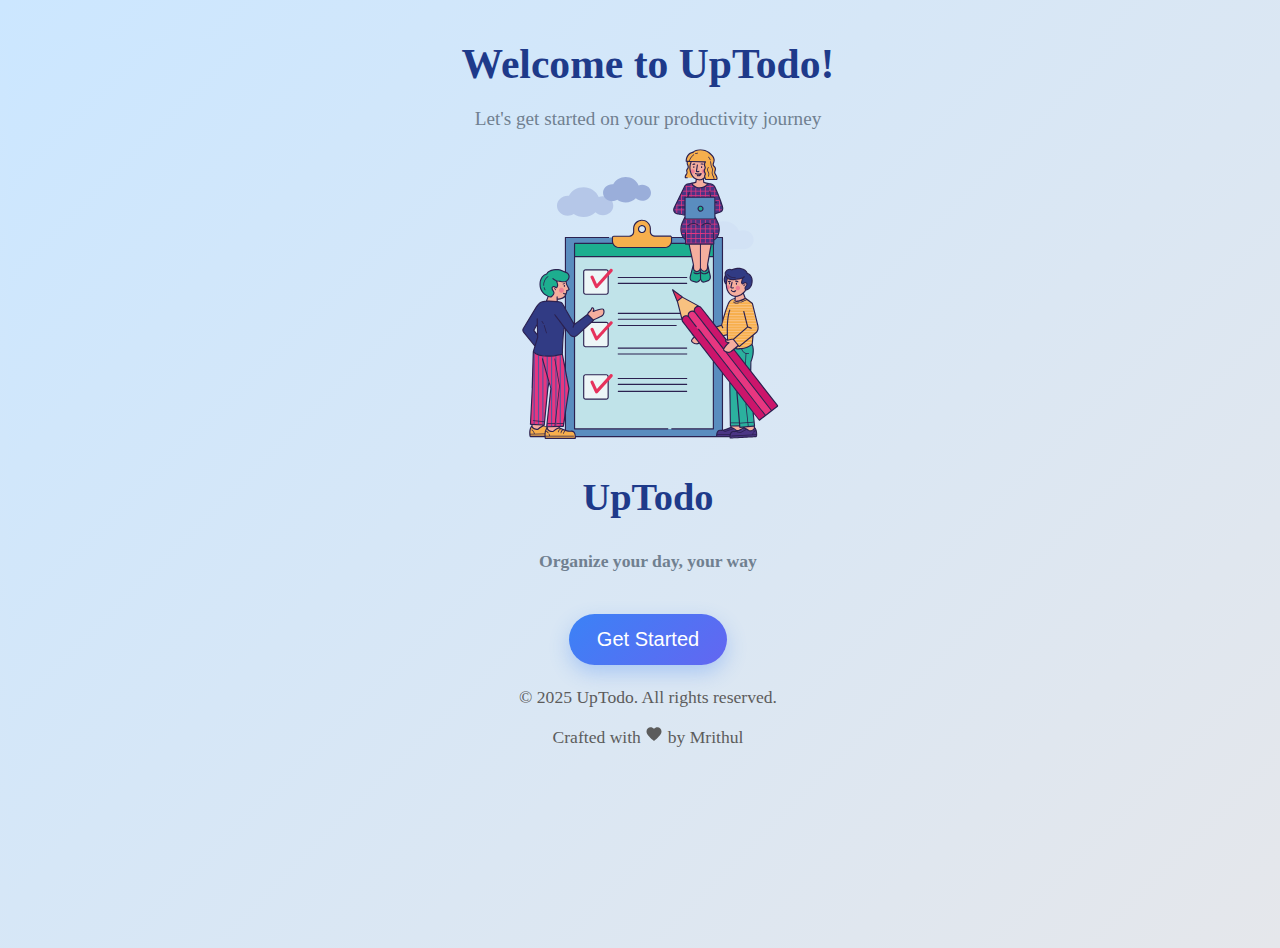
<file: index.html>
<!DOCTYPE html>
<html lang="en">
    <head>
    <meta charset="UTF-8">
    <meta name="viewport" content="width=device-width, initial-scale=1.0">
    </meta>
    <title>Index Page</title>
    <link rel="stylesheet" href="css/index.css">
    </head>
    <body>
        <div class="container">
            <div class="firstline">
                <h1>Welcome to UpTodo!</h1>
                <p>Let's get started on your productivity journey</p>
            </div>
            <div class="logo">
                <div class="image">
                    <svg width="261" height="290" viewBox="0 0 261 290" fill="none" xmlns="http://www.w3.org/2000/svg">
                        <g clip-path="url(#clip0_105_2788)">
                        <path d="M235.676 90.747C235.676 95.9817 231.064 100.236 225.371 100.236C222.414 100.236 192.365 100.709 190.186 100.709C184.213 100.709 179.37 96.2435 179.37 90.747C179.37 85.2505 184.212 80.7847 190.186 80.7847C190.564 80.7847 190.94 80.8081 191.317 80.8334C193.934 75.8333 199.48 72.3748 205.892 72.3748C212.851 72.3748 218.789 76.4272 221.064 82.1222C222.425 81.5437 223.891 81.2465 225.371 81.2486C231.064 81.245 235.676 85.4996 235.676 90.747Z" fill="#D2E2F5"/>
                        <path d="M94.5037 88.5827L204.513 88.4798V287.316H47.4772V88.4798H90.5639L94.5037 88.5827Z" fill="#5A8DBF"/>
                        <path d="M149.808 279.924H56.5477V95.8717H195.365V279.924H153.804H149.808Z" fill="#C0E3E9"/>
                        <path d="M195.441 94.4402H56.5477V107.549H195.441V94.4402Z" fill="#1DAE8F"/>
                        <path d="M152.164 87.2072H136.87C135.67 87.2072 134.519 86.7317 133.671 85.8854C132.822 85.0391 132.346 83.8913 132.346 82.6945V79.4796C132.346 78.3988 132.133 77.3286 131.718 76.3301C131.304 75.3315 130.696 74.4242 129.93 73.66C129.163 72.8958 128.254 72.2896 127.253 71.8761C126.252 71.4626 125.179 71.2499 124.095 71.2502H123.925C121.737 71.2507 119.639 72.1178 118.091 73.6611C116.544 75.2043 115.675 77.2972 115.674 79.4796V82.6872C115.674 83.8841 115.198 85.0319 114.349 85.8782C113.501 86.7245 112.35 87.2 111.15 87.2H95.8411C95.4761 87.2009 95.1264 87.3459 94.8683 87.6033C94.6102 87.8608 94.4648 88.2096 94.4639 88.5736V91.9437C94.4639 93.6763 95.1539 95.3379 96.3822 96.563C97.6104 97.7881 99.2763 98.4764 101.013 98.4764H146.992C147.853 98.4776 148.706 98.3094 149.501 97.9817C150.297 97.6539 151.02 97.1729 151.629 96.5662C152.238 95.9595 152.721 95.2389 153.051 94.4457C153.381 93.6526 153.551 92.8024 153.551 91.9437V88.5809C153.55 88.3998 153.514 88.2207 153.444 88.0537C153.374 87.8866 153.272 87.735 153.143 87.6074C153.014 87.4798 152.862 87.3788 152.694 87.3101C152.526 87.2415 152.346 87.2065 152.164 87.2072ZM127.429 80.6367C127.354 81.1003 127.185 81.5438 126.932 81.9402C126.68 82.3366 126.349 82.6777 125.961 82.9426C125.572 83.2075 125.133 83.3907 124.671 83.4811C124.209 83.5714 123.734 83.5671 123.273 83.4682C122.813 83.3693 122.378 83.1781 121.994 82.9061C121.61 82.634 121.286 82.287 121.041 81.8859C120.796 81.4849 120.635 81.0384 120.569 80.5735C120.503 80.1086 120.532 79.6351 120.655 79.1818C120.808 78.6115 121.106 78.0905 121.521 77.6689C121.935 77.2474 122.451 76.9397 123.02 76.7756C123.582 76.6127 124.175 76.5938 124.746 76.7204C125.317 76.847 125.847 77.1152 126.286 77.5C126.726 77.8849 127.061 78.3741 127.26 78.9223C127.46 79.4706 127.518 80.0602 127.429 80.6367Z" fill="#F7AF4D"/>
                        <path d="M124.008 84.1223C123.39 84.1248 122.78 83.9852 122.225 83.7144C121.669 83.4437 121.184 83.0489 120.807 82.5609C120.425 82.0676 120.162 81.4931 120.038 80.882C119.915 80.2709 119.935 79.6397 120.095 79.0373C120.274 78.3683 120.623 77.7568 121.109 77.2624C121.595 76.768 122.201 76.4075 122.868 76.216C123.523 76.026 124.216 76.0042 124.882 76.1527C125.548 76.3012 126.166 76.6151 126.677 77.0652C127.189 77.5154 127.579 78.0873 127.81 78.7277C128.041 79.3682 128.106 80.0565 127.999 80.7287C127.865 81.5708 127.467 82.349 126.862 82.951C126.257 83.5531 125.475 83.948 124.631 84.079C124.425 84.1084 124.216 84.1229 124.008 84.1223ZM124.008 77.2142C123.729 77.2155 123.45 77.2543 123.181 77.3297C122.711 77.4648 122.283 77.7184 121.94 78.0662C121.597 78.414 121.349 78.8442 121.221 79.3153C121.105 79.7468 121.09 80.1992 121.178 80.6373C121.265 81.0755 121.452 81.4878 121.724 81.8424C122.024 82.2281 122.417 82.5314 122.867 82.7236C123.317 82.9159 123.808 82.9908 124.295 82.9414C124.781 82.892 125.247 82.7199 125.649 82.4412C126.051 82.1625 126.375 81.7865 126.59 81.3485C126.806 80.9105 126.906 80.425 126.882 79.9376C126.858 79.4503 126.709 78.9771 126.451 78.5626C126.193 78.1482 125.833 77.8062 125.406 77.5687C124.978 77.3312 124.497 77.2061 124.008 77.2052V77.2142Z" fill="#2B2150"/>
                        <path d="M88.2347 120.876H67.6197C66.5593 120.876 65.6996 121.733 65.6996 122.791V143.353C65.6996 144.41 66.5593 145.268 67.6197 145.268H88.2347C89.2951 145.268 90.1548 144.41 90.1548 143.353V122.791C90.1548 121.733 89.2951 120.876 88.2347 120.876Z" fill="#EDF6F7"/>
                        <path d="M88.2365 145.846H67.6179C66.9554 145.845 66.3202 145.582 65.8517 145.114C65.3832 144.647 65.1196 144.014 65.1187 143.353V122.789C65.1196 122.128 65.3832 121.495 65.8517 121.028C66.3202 120.56 66.9554 120.297 67.6179 120.296H88.2365C88.8989 120.297 89.5338 120.56 90.002 121.028C90.4703 121.495 90.7335 122.128 90.734 122.789V143.353C90.7335 144.013 90.4703 144.647 90.002 145.114C89.5338 145.582 88.8989 145.845 88.2365 145.846ZM67.6179 121.453C67.2629 121.454 66.9225 121.595 66.6715 121.845C66.4204 122.096 66.2792 122.435 66.2787 122.789V143.353C66.2792 143.707 66.4204 144.046 66.6715 144.297C66.9225 144.547 67.2629 144.688 67.6179 144.689H88.2365C88.5915 144.688 88.9319 144.547 89.1829 144.297C89.434 144.046 89.5752 143.707 89.5757 143.353V122.789C89.5752 122.435 89.434 122.096 89.1829 121.845C88.9319 121.595 88.5915 121.454 88.2365 121.453H67.6179Z" fill="#2B2150"/>
                        <path d="M78.5037 139.201C78.2095 139.202 77.9213 139.119 77.6726 138.962C77.4239 138.806 77.225 138.582 77.0993 138.316C77.0993 138.316 72.6039 128.605 72.5876 128.569C71.7732 126.809 74.5584 125.466 75.3963 127.277L78.9253 134.901L92.1112 120.363C93.4432 118.892 95.7488 120.948 94.4042 122.432L79.6492 138.701C79.5053 138.861 79.3285 138.989 79.1309 139.075C78.9332 139.161 78.7194 139.204 78.5037 139.201Z" fill="#E6325C"/>
                        <path d="M88.2347 173.332H67.6197C66.5593 173.332 65.6996 174.189 65.6996 175.247V195.809C65.6996 196.866 66.5593 197.724 67.6197 197.724H88.2347C89.2951 197.724 90.1548 196.866 90.1548 195.809V175.247C90.1548 174.189 89.2951 173.332 88.2347 173.332Z" fill="#EDF6F7"/>
                        <path d="M88.2347 225.789H67.6197C66.5593 225.789 65.6996 226.647 65.6996 227.705V248.266C65.6996 249.324 66.5593 250.182 67.6197 250.182H88.2347C89.2951 250.182 90.1548 249.324 90.1548 248.266V227.705C90.1548 226.647 89.2951 225.789 88.2347 225.789Z" fill="#EDF6F7"/>
                        <path d="M88.2365 250.761H67.6179C66.9554 250.76 66.3202 250.497 65.8517 250.03C65.3832 249.563 65.1196 248.929 65.1187 248.268V227.705C65.1201 227.044 65.3839 226.411 65.8524 225.944C66.3208 225.477 66.9557 225.215 67.6179 225.214H88.2365C88.8989 225.215 89.5338 225.478 90.002 225.945C90.4703 226.412 90.7335 227.046 90.734 227.706V248.27C90.733 248.93 90.4696 249.563 90.0014 250.03C89.5332 250.497 88.8986 250.76 88.2365 250.761ZM67.6179 226.369C67.2629 226.369 66.9225 226.51 66.6715 226.761C66.4204 227.011 66.2792 227.35 66.2787 227.705V248.268C66.2792 248.622 66.4204 248.962 66.6715 249.212C66.9225 249.463 67.2629 249.603 67.6179 249.604H88.2365C88.5915 249.603 88.9319 249.463 89.1829 249.212C89.434 248.962 89.5752 248.622 89.5757 248.268V227.705C89.5752 227.35 89.434 227.011 89.1829 226.761C88.9319 226.51 88.5915 226.369 88.2365 226.369H67.6179Z" fill="#2B2150"/>
                        <path d="M78.5036 244.4C78.2092 244.401 77.9205 244.318 77.6717 244.161C77.4228 244.004 77.2242 243.78 77.0993 243.514L72.5875 233.766C71.7532 231.961 74.5566 230.663 75.3963 232.474L78.9253 240.098L92.1112 225.56C93.4377 224.096 95.7488 226.147 94.4041 227.629L79.6492 243.9C79.5049 244.06 79.328 244.187 79.1305 244.273C78.9329 244.359 78.7192 244.403 78.5036 244.4Z" fill="#E6325C"/>
                        <path d="M204.722 59.7193V59.7283C204.717 60.1793 204.631 60.6259 204.466 61.046C204.142 61.9034 203.469 62.5424 202.403 62.9432L201.111 63.3836L197.166 64.7176L196.864 64.8259L196.502 64.9486L196.409 66.306L196.873 67.3097L197.175 67.9577L200.121 74.3206C202.673 80.5211 200.664 88.2108 196.549 90.6712C196.543 90.6785 196.534 90.6836 196.525 90.6856C196.507 90.6994 196.486 90.7098 196.464 90.7163C196.464 90.7253 196.464 90.7253 196.447 90.7253C196.284 90.828 196.114 90.9179 195.937 90.9943L195.798 95.1135H167.598L167.459 90.6008C163.446 88.0484 161.486 80.458 164.02 74.3279L167.772 66.2447L159.93 64.9558C159.235 64.9555 158.551 64.7827 157.94 64.4529C157.329 64.1232 156.81 63.6468 156.429 63.0669C156.049 62.487 155.819 61.8217 155.761 61.1311C155.702 60.4404 155.817 59.7462 156.095 59.111L158.198 54.2968L158.6 53.3942L166.711 37.338V37.3037C166.711 37.3037 167.871 35.2747 170.199 34.9047L173.903 34.3198C173.903 35.4228 176.942 38.8921 181.929 38.7694C183.683 38.7545 185.401 38.2755 186.908 37.3813C187.16 37.2356 187.402 37.0734 187.632 36.8957C188.256 36.4388 188.808 35.8912 189.27 35.2711C189.47 34.9811 189.617 34.6577 189.704 34.3162L192.6 34.9011C194.741 35.2621 195.676 36.1646 196.666 37.5925C196.666 37.5925 196.952 38.1791 197.432 39.2514C197.479 39.3597 197.524 39.468 197.578 39.5835C197.633 39.699 197.68 39.8073 197.734 39.9228C199.395 43.6016 202.575 50.9971 204.399 57.499C204.614 58.2195 204.723 58.9675 204.722 59.7193Z" fill="#4B3584"/>
                        <path d="M182.337 119.578L181.919 129.372C181.748 131.795 179.676 133.621 177.991 133.136L174.079 131.995C172.555 131.547 171.751 129.41 172.316 127.302L175.431 115.547L175.494 115.84V118.849C175.494 120.746 176.63 122.296 178.192 122.535H178.254C179.924 122.793 181.81 121.489 182.337 119.578Z" fill="#1DAE8F"/>
                        <path d="M190.247 131.625L186.28 132.943C184.579 133.506 182.575 131.771 182.499 129.365L182.476 118.506L182.545 116.932L182.592 118.784C182.925 120.95 184.988 122.493 186.774 122.213H186.837C188.399 121.973 189.536 120.423 189.536 118.526V115.872L189.605 115.471L192.203 126.843C192.674 128.925 191.785 131.107 190.247 131.625Z" fill="#1DAE8F"/>
                        <path d="M193.217 95.1135L189.536 115.872V118.525C189.536 120.423 188.399 121.973 186.837 122.213H186.774C184.988 122.491 182.925 120.95 182.592 118.784L182.545 116.932L182.445 119.098C182.112 121.264 180.056 122.807 178.261 122.527H178.199C176.638 122.289 175.501 120.739 175.501 118.841V115.832L171.1 95.1098L193.217 95.1135Z" fill="#F5AE9E"/>
                        <path d="M238.551 287.603C238.551 287.603 236.819 287.718 235.149 287.783L216.46 288.792C213.915 288.901 212.223 289.024 212.223 289.024C212.152 288.545 212.114 288.063 212.107 287.579L203.044 287.596C200.499 287.572 198.798 287.596 198.798 287.596C198.798 287.596 197.971 280.556 202.904 281.294C206.129 281.78 212.802 278.372 212.802 278.372C212.841 278.372 212.88 278.377 212.918 278.386C213.374 278.449 215.138 278.85 217.953 281.148C219.058 282.05 225.192 281.419 225.724 279.081C225.793 279.082 225.863 279.087 225.932 279.096C226.496 279.173 228.237 279.567 231.012 281.588C232.165 282.428 236.03 281.271 236.441 278.919L236.41 278.704C236.727 278.834 237.029 279.105 237.33 279.583C239.293 282.744 238.551 287.603 238.551 287.603Z" fill="#4B3584"/>
                        <path d="M225.724 279.088C225.023 280.576 219.058 282.05 217.953 281.155C214.735 278.532 212.896 278.379 212.802 278.379L213.22 277.021L221.726 276.875L221.842 278.308L225.28 278.023L225.724 279.088Z" fill="#F5AE9E"/>
                        <path d="M234.747 207.331C233.688 210.74 233.118 212.244 232.722 213.177L232.767 222.278L215.864 200.567C216.289 200.251 216.738 199.904 217.18 199.549C219.514 199.749 223.342 199.711 228.252 198.415C229.845 197.998 234.043 195.283 234.043 195.283L234.065 195.137C234.847 196.881 235.303 199.233 235.527 200.635C235.86 202.711 235.288 205.58 234.747 207.331Z" fill="#2BB19E"/>
                        <path d="M236.564 277.076L221.833 278.308L221.717 276.873L212.408 277.036L211.897 244.921L211.751 233.113L235.078 263.077L236.564 277.076Z" fill="#2BB19E"/>
                        <path d="M181.3 194.004L181.054 194.15C178.856 195.847 174.9 194.305 173.583 192.175C173.096 191.312 174.75 189.399 176.478 187.803L181.3 194.004Z" fill="#F5AE9E"/>
                        <path d="M236.437 278.926C236.027 281.272 232.161 282.435 231.008 281.596C227.591 279.103 225.76 279.088 225.72 279.088L225.999 277.962L236.182 277.106L236.437 278.926Z" fill="#F5AE9E"/>
                        <path d="M240.037 179.628C240.122 181.101 238.629 183.043 238.629 183.043L235.668 185.682L234.052 195.292C234.052 195.292 229.845 198 228.261 198.424C223.351 199.72 219.523 199.758 217.189 199.558C218.657 198.37 220.027 197.067 220.126 196.265L215.526 190.341C214.737 190.103 213.501 190.256 212.78 190.503C211.927 190.781 211.05 190.978 210.16 191.09C209.844 191.13 209.525 191.141 209.208 191.121C209.278 188.151 209.555 185.682 209.555 185.682L205.241 186.632L198.282 177.855L203.648 176.25C203.648 176.25 209.259 153.73 212.409 151.578C213.793 150.658 215.47 150.284 217.115 150.53C217.084 150.999 217.046 151.4 217.006 151.685C216.988 151.817 217.021 151.95 217.099 152.058C217.177 152.166 217.293 152.24 217.424 152.264C218.02 152.38 218.383 152.349 220.115 152.187C221.538 152.057 226.192 150.275 227.329 149.248C227.492 149.364 227.678 149.503 227.886 149.658L228.018 149.264L232.317 152.194C234.15 153.181 234.528 154.209 234.59 155.472C234.879 161.156 239.943 177.9 240.037 179.628Z" fill="#F7AF4D"/>
                        <path d="M181.564 157.523C180.954 157.31 180.301 157.253 179.663 157.356C179.025 157.46 178.424 157.721 177.914 158.117L177.852 158.171C177.16 158.706 176.672 159.461 176.466 160.31C176.261 161.159 176.352 162.053 176.723 162.844L176.645 162.907C175.967 162.353 175.12 162.046 174.244 162.034C173.367 162.023 172.513 162.308 171.82 162.844L171.759 162.891C171.064 163.426 170.573 164.181 170.366 165.032C170.159 165.883 170.25 166.779 170.622 167.572L170.551 167.626C169.872 167.072 169.024 166.764 168.146 166.753C167.269 166.742 166.413 167.028 165.719 167.564L165.658 167.611C165.145 168.008 164.741 168.528 164.484 169.123C164.227 169.718 164.125 170.368 164.188 171.012L159.342 152.001L164.33 148.129L181.564 157.523Z" fill="#F8C180"/>
                        <path d="M159.143 152.144L154.577 140.757L164.507 147.99L159.143 152.144Z" fill="#E6325C"/>
                        <path d="M178.238 177.512L171.074 168.306C170.446 167.497 170.165 166.473 170.294 165.457C170.422 164.442 170.949 163.519 171.759 162.891L171.82 162.844C172.631 162.217 173.658 161.937 174.676 162.065C175.694 162.193 176.62 162.719 177.249 163.526L253.668 261.689L247.488 266.474L180.465 180.211L178.238 177.512Z" fill="#E73680"/>
                        <path d="M180.469 180.207L247.575 266.409L241.396 271.195L164.977 173.032C164.349 172.223 164.068 171.199 164.196 170.183C164.325 169.168 164.852 168.245 165.662 167.617L165.723 167.57C166.534 166.943 167.561 166.663 168.579 166.791C169.597 166.919 170.523 167.444 171.152 168.252L178.315 177.458L180.469 180.207Z" fill="#CC156B"/>
                        <path d="M259.771 256.965L253.59 261.75L177.172 163.588C176.543 162.779 176.262 161.754 176.391 160.739C176.519 159.724 177.046 158.801 177.856 158.173L177.917 158.126C178.728 157.499 179.755 157.219 180.773 157.347C181.791 157.475 182.717 158 183.346 158.808L259.771 256.965Z" fill="#CC156B"/>
                        <path d="M57.2861 289.354H27.331C27.1939 288.638 27.1032 287.915 27.0595 287.188L12.1978 287.388C12.1978 287.388 10.9852 281.937 12.9724 278.211C13.2728 277.641 13.5985 277.308 13.946 277.139L13.9297 277.386C14.5722 280.023 19.0423 281.041 20.2783 280C23.4726 277.332 25.4597 276.854 25.9628 276.776C26.0032 276.767 26.0444 276.762 26.0859 276.762C26.0859 276.762 27.4468 277.431 29.3036 278.157L29.195 279.375C29.8049 282.029 34.2623 283.092 35.5111 282.083C38.7361 279.467 40.7304 278.996 41.2335 278.928C41.2744 278.918 41.3163 278.912 41.3584 278.911C41.3584 278.911 48.9431 282.769 52.6078 282.213C58.2145 281.352 57.2861 289.354 57.2861 289.354Z" fill="#F7AF4D"/>
                        <path d="M26.0859 276.76C26.0008 276.76 23.9287 276.94 20.2784 279.998C19.0423 281.04 14.5722 280.022 13.9297 277.384L14.0781 275.363L25.8687 276.095L26.0859 276.76Z" fill="#F5AE9E"/>
                        <path d="M50.97 239.654L45.2856 277.446L28.6774 277.769L32.8924 239.254L31.0916 232.226L29.8067 239.647L26.2198 276.11L12.4656 275.254L14.2971 239.245L15.3178 202.601C15.3178 202.601 20.8086 210.746 44.3535 205.193L50.97 239.654Z" fill="#E73680"/>
                        <path d="M82.8959 167.465C82.8579 167.479 78.3715 169.77 75.1646 170.873L69.5544 165.514C69.8856 164.649 70.5443 163.461 71.0149 163.03C71.4401 162.636 73.3965 160.732 73.6209 159.535C73.7458 158.887 74.039 158.703 75.0217 158.95C75.3456 159.026 75.856 160.145 75.8017 160.575C75.7166 161.162 75.199 162.541 75.199 162.541C76.6903 161.756 84.4541 159.041 85.406 160.358C86.6928 162.344 85.8512 166.322 82.8959 167.465Z" fill="#F5AE9E"/>
                        <path d="M51.0931 140.293C51.1781 140.548 49.933 141.396 48.9358 141.557C48.5486 146.577 46.1904 150.595 40.1983 150.557C39.8574 150.557 39.5166 150.539 39.1776 150.503C39.2012 151.205 39.2229 151.929 39.2627 152.593C35.7445 152.277 31.6617 151.921 28.3354 152.169C28.6684 151.643 29.7361 148.544 30.2302 147.279C30.7641 147.517 33.0842 147.974 33.6796 147.459C34.599 146.663 35.7663 145.461 35.9056 144.03C35.9552 143.415 35.7853 142.803 35.426 142.302C34.1592 140.428 33.3701 138.454 35.0478 137.789C35.8676 137.542 37.2358 137.728 37.9434 138.622C38.5768 139.432 39.907 137.071 39.583 135.529C39.0872 133.223 39.0872 133.223 37.7733 131.349L41.8181 132.383C43.7581 132.614 46.0402 133.13 47.9495 132.313C48.1884 133.185 48.3893 134.132 48.5685 135.15C48.6608 135.706 48.8381 135.892 48.8381 135.892L51.0931 140.293Z" fill="#F5AE9E"/>
                        <path d="M40.9693 141.311C40.9697 141.798 41.1146 142.273 41.3859 142.678C41.6572 143.082 42.0425 143.397 42.4933 143.583C42.944 143.769 43.44 143.817 43.9183 143.722C44.3967 143.627 44.8361 143.393 45.1809 143.048C45.5256 142.704 45.7604 142.266 45.8554 141.789C45.9505 141.311 45.9015 140.817 45.7148 140.367C45.528 139.918 45.2118 139.534 44.8062 139.264C44.4006 138.993 43.9238 138.849 43.436 138.849C43.1119 138.849 42.791 138.913 42.4916 139.036C42.1922 139.16 41.9202 139.342 41.6911 139.57C41.4621 139.799 41.2804 140.07 41.1565 140.369C41.0327 140.668 40.9691 140.988 40.9693 141.311Z" fill="#EE7E94"/>
                        <path d="M41.8127 132.385C44.0459 132.652 46.7334 133.3 48.7784 131.86C49.1838 131.573 49.6833 131 50.2262 130.3C52.1301 127.773 50.7528 124.125 47.6744 123.383C47.6744 123.383 43.0831 120.973 41.9122 120.813C35.3753 119.91 29.3308 122.286 28.7535 124.901C25.9936 125.596 22.1316 128.602 22.0447 134.943C21.9162 144.243 28.1418 146.459 30.2356 147.281C30.9595 147.566 33.0896 147.976 33.6742 147.461C34.599 146.667 35.7663 145.465 35.9038 144.031C35.9505 143.416 35.7823 142.804 35.4278 142.299C34.161 140.427 33.3665 138.455 35.0442 137.786C35.864 137.544 37.2358 137.726 37.9398 138.62C38.5768 139.43 39.907 137.067 39.5776 135.529C39.0872 133.226 39.0872 133.226 37.7678 131.347L41.8127 132.385Z" fill="#1DAE8F"/>
                        <path d="M45.0521 135.56C44.9683 135.561 44.8864 135.535 44.819 135.485C44.7516 135.435 44.7023 135.365 44.6786 135.285C44.6548 135.204 44.6579 135.119 44.6875 135.04C44.717 134.962 44.7713 134.895 44.8422 134.851C44.9598 134.775 46.0131 134.129 46.8456 134.327C46.8957 134.338 46.9431 134.359 46.9851 134.389C47.027 134.418 47.0626 134.456 47.0898 134.499C47.117 134.542 47.1352 134.591 47.1435 134.641C47.1517 134.692 47.1497 134.743 47.1377 134.793C47.1256 134.843 47.1037 134.89 47.0733 134.931C47.0429 134.972 47.0045 135.007 46.9605 135.033C46.9164 135.059 46.8675 135.076 46.8167 135.084C46.7659 135.091 46.7142 135.088 46.6646 135.075C46.2249 134.966 45.4883 135.354 45.2639 135.499C45.201 135.54 45.1272 135.561 45.0521 135.56Z" fill="#2B2150"/>
                        <path d="M69.52 165.483L56.2744 175.574L44.1327 154.237C43.2205 153.362 42.0324 152.828 40.7702 152.727C36.3616 152.347 30.6718 151.73 26.6541 152.365L24.3195 152.727C22.4175 153.288 20.8629 154.532 19.4549 156.389C19.4502 156.39 19.4451 156.39 19.4404 156.389C19.1617 156.75 17.8551 158.835 17.8551 158.835H17.846L5.22297 179.725C4.94671 180.267 4.83549 180.878 4.90302 181.482C4.97055 182.087 5.21388 182.658 5.60302 183.126L16.9846 197.087L15.3142 202.601C15.3142 202.601 20.805 210.746 44.3499 205.193C44.4748 205.193 44.482 188.124 46.2755 178.584L52.8413 186.482C53.8233 187.288 55.0847 187.675 56.3513 187.559C57.618 187.443 58.7877 186.834 59.6062 185.863L75.532 171.223L69.52 165.483ZM15.81 181.325L19.3517 174.868L19.6286 186.368L15.81 181.325Z" fill="#313B84"/>
                        <path d="M37.757 141.326C37.7013 141.326 37.6463 141.314 37.5957 141.291C37.5451 141.268 37.5001 141.234 37.4638 141.192C36.8702 140.506 36.4087 140.075 36.2748 140.017C36.2262 140.014 36.1788 140 36.1354 139.978C36.092 139.956 36.0535 139.926 36.0223 139.888C35.991 139.851 35.9676 139.808 35.9535 139.762C35.9393 139.715 35.9347 139.666 35.94 139.618C35.9531 139.513 36.0058 139.418 36.0872 139.351C36.1685 139.284 36.2725 139.25 36.3779 139.257C36.5372 139.257 36.8322 139.28 38.0483 140.687C38.0962 140.743 38.1271 140.811 38.1374 140.884C38.1476 140.957 38.1368 141.031 38.1062 141.098C38.0756 141.165 38.0265 141.222 37.9646 141.262C37.9028 141.302 37.8307 141.323 37.757 141.324V141.326Z" fill="#2B2150"/>
                        <path d="M46.3678 137.916C46.214 137.916 46.0666 137.855 45.9577 137.747C45.8488 137.638 45.7873 137.492 45.7869 137.338V136.436C45.7951 136.288 45.8599 136.149 45.9677 136.047C46.0756 135.945 46.2184 135.889 46.3669 135.889C46.5154 135.889 46.6582 135.945 46.766 136.047C46.8739 136.149 46.9386 136.288 46.9469 136.436V137.338C46.9469 137.491 46.8859 137.638 46.7773 137.747C46.6687 137.855 46.5214 137.916 46.3678 137.916Z" fill="#2B2150"/>
                        <path d="M168.639 129.096H100.326C100.247 129.101 100.168 129.089 100.094 129.062C100.019 129.035 99.9515 128.993 99.8941 128.939C99.8367 128.884 99.791 128.819 99.7597 128.747C99.7285 128.674 99.7123 128.596 99.7123 128.518C99.7123 128.439 99.7285 128.361 99.7597 128.288C99.791 128.216 99.8367 128.151 99.8941 128.097C99.9515 128.042 100.019 128.001 100.094 127.973C100.168 127.946 100.247 127.935 100.326 127.939H168.639C168.717 127.935 168.796 127.946 168.871 127.973C168.945 128.001 169.013 128.042 169.07 128.097C169.128 128.151 169.173 128.216 169.205 128.288C169.236 128.361 169.252 128.439 169.252 128.518C169.252 128.596 169.236 128.674 169.205 128.747C169.173 128.819 169.128 128.884 169.07 128.939C169.013 128.993 168.945 129.035 168.871 129.062C168.796 129.089 168.717 129.101 168.639 129.096Z" fill="#2B2150"/>
                        <path d="M168.639 134.977H100.326C100.247 134.982 100.168 134.97 100.094 134.943C100.019 134.916 99.9515 134.874 99.8941 134.82C99.8367 134.765 99.791 134.7 99.7597 134.628C99.7285 134.555 99.7123 134.477 99.7123 134.399C99.7123 134.32 99.7285 134.242 99.7597 134.169C99.791 134.097 99.8367 134.032 99.8941 133.978C99.9515 133.923 100.019 133.882 100.094 133.854C100.168 133.827 100.247 133.816 100.326 133.82H168.639C168.717 133.816 168.796 133.827 168.871 133.854C168.945 133.882 169.013 133.923 169.07 133.978C169.128 134.032 169.173 134.097 169.205 134.169C169.236 134.242 169.252 134.32 169.252 134.399C169.252 134.477 169.236 134.555 169.205 134.628C169.173 134.7 169.128 134.765 169.07 134.82C169.013 134.874 168.945 134.916 168.871 134.943C168.796 134.97 168.717 134.982 168.639 134.977Z" fill="#2B2150"/>
                        <path d="M168.639 199.682H100.326C100.247 199.687 100.168 199.675 100.094 199.648C100.019 199.621 99.9515 199.579 99.8941 199.525C99.8367 199.471 99.791 199.405 99.7597 199.333C99.7285 199.261 99.7123 199.183 99.7123 199.104C99.7123 199.025 99.7285 198.947 99.7597 198.875C99.791 198.802 99.8367 198.737 99.8941 198.683C99.9515 198.629 100.019 198.587 100.094 198.56C100.168 198.533 100.247 198.521 100.326 198.525H168.639C168.717 198.521 168.796 198.533 168.871 198.56C168.945 198.587 169.013 198.629 169.07 198.683C169.128 198.737 169.173 198.802 169.205 198.875C169.236 198.947 169.252 199.025 169.252 199.104C169.252 199.183 169.236 199.261 169.205 199.333C169.173 199.405 169.128 199.471 169.07 199.525C169.013 199.579 168.945 199.621 168.871 199.648C168.796 199.675 168.717 199.687 168.639 199.682Z" fill="#2B2150"/>
                        <path d="M168.639 205.563H100.326C100.247 205.568 100.168 205.556 100.094 205.529C100.019 205.502 99.9515 205.46 99.8941 205.406C99.8367 205.352 99.791 205.286 99.7597 205.214C99.7285 205.142 99.7123 205.064 99.7123 204.985C99.7123 204.906 99.7285 204.828 99.7597 204.756C99.791 204.683 99.8367 204.618 99.8941 204.564C99.9515 204.51 100.019 204.468 100.094 204.441C100.168 204.414 100.247 204.402 100.326 204.406H168.639C168.717 204.402 168.796 204.414 168.871 204.441C168.945 204.468 169.013 204.51 169.07 204.564C169.128 204.618 169.173 204.683 169.205 204.756C169.236 204.828 169.252 204.906 169.252 204.985C169.252 205.064 169.236 205.142 169.205 205.214C169.173 205.286 169.128 205.352 169.07 205.406C169.013 205.46 168.945 205.502 168.871 205.529C168.796 205.556 168.717 205.568 168.639 205.563Z" fill="#2B2150"/>
                        <path d="M168.639 230.046H100.326C100.247 230.05 100.168 230.038 100.094 230.011C100.019 229.984 99.9515 229.942 99.8941 229.888C99.8367 229.834 99.791 229.769 99.7597 229.696C99.7285 229.624 99.7123 229.546 99.7123 229.467C99.7123 229.388 99.7285 229.31 99.7597 229.238C99.791 229.166 99.8367 229.1 99.8941 229.046C99.9515 228.992 100.019 228.95 100.094 228.923C100.168 228.896 100.247 228.884 100.326 228.889H168.639C168.717 228.884 168.796 228.896 168.871 228.923C168.945 228.95 169.013 228.992 169.07 229.046C169.128 229.1 169.173 229.166 169.205 229.238C169.236 229.31 169.252 229.388 169.252 229.467C169.252 229.546 169.236 229.624 169.205 229.696C169.173 229.769 169.128 229.834 169.07 229.888C169.013 229.942 168.945 229.984 168.871 230.011C168.796 230.038 168.717 230.05 168.639 230.046Z" fill="#2B2150"/>
                        <path d="M168.639 235.929H100.326C100.247 235.933 100.168 235.921 100.094 235.894C100.019 235.867 99.9515 235.825 99.8941 235.771C99.8367 235.717 99.791 235.652 99.7597 235.579C99.7285 235.507 99.7123 235.429 99.7123 235.35C99.7123 235.271 99.7285 235.193 99.7597 235.121C99.791 235.049 99.8367 234.983 99.8941 234.929C99.9515 234.875 100.019 234.833 100.094 234.806C100.168 234.779 100.247 234.767 100.326 234.772H168.639C168.717 234.767 168.796 234.779 168.871 234.806C168.945 234.833 169.013 234.875 169.07 234.929C169.128 234.983 169.173 235.049 169.205 235.121C169.236 235.193 169.252 235.271 169.252 235.35C169.252 235.429 169.236 235.507 169.205 235.579C169.173 235.652 169.128 235.717 169.07 235.771C169.013 235.825 168.945 235.867 168.871 235.894C168.796 235.921 168.717 235.933 168.639 235.929Z" fill="#2B2150"/>
                        <path d="M168.639 242.934H100.326C100.247 242.939 100.168 242.927 100.094 242.9C100.019 242.873 99.9515 242.831 99.8941 242.777C99.8367 242.722 99.791 242.657 99.7597 242.585C99.7285 242.512 99.7123 242.434 99.7123 242.356C99.7123 242.277 99.7285 242.199 99.7597 242.126C99.791 242.054 99.8367 241.989 99.8941 241.935C99.9515 241.88 100.019 241.839 100.094 241.811C100.168 241.784 100.247 241.773 100.326 241.777H168.639C168.717 241.773 168.796 241.784 168.871 241.811C168.945 241.839 169.013 241.88 169.07 241.935C169.128 241.989 169.173 242.054 169.205 242.126C169.236 242.199 169.252 242.277 169.252 242.356C169.252 242.434 169.236 242.512 169.205 242.585C169.173 242.657 169.128 242.722 169.07 242.777C169.013 242.831 168.945 242.873 168.871 242.9C168.796 242.927 168.717 242.939 168.639 242.934Z" fill="#2B2150"/>
                        <path d="M158.064 177.086H100.333C100.254 177.091 100.175 177.079 100.101 177.052C100.027 177.025 99.9588 176.983 99.9014 176.929C99.844 176.875 99.7982 176.809 99.767 176.737C99.7357 176.665 99.7196 176.587 99.7196 176.508C99.7196 176.429 99.7357 176.351 99.767 176.279C99.7982 176.206 99.844 176.141 99.9014 176.087C99.9588 176.033 100.027 175.991 100.101 175.964C100.175 175.936 100.254 175.925 100.333 175.929H158.064C158.143 175.925 158.222 175.936 158.296 175.964C158.37 175.991 158.438 176.033 158.496 176.087C158.553 176.141 158.599 176.206 158.63 176.279C158.661 176.351 158.678 176.429 158.678 176.508C158.678 176.587 158.661 176.665 158.63 176.737C158.599 176.809 158.553 176.875 158.496 176.929C158.438 176.983 158.37 177.025 158.296 177.052C158.222 177.079 158.143 177.091 158.064 177.086Z" fill="#2B2150"/>
                        <path d="M95.2928 56.6633C95.2928 61.8981 90.6815 66.1527 84.988 66.1527C82.1963 66.177 79.5061 65.1098 77.4938 63.1797C74.5367 66.1888 70.2548 68.0823 65.5096 68.0823C61.9968 68.1017 58.5652 67.0291 55.6917 65.0136C53.9134 66.0782 51.8767 66.6363 49.8027 66.6274C43.8305 66.6274 38.9876 62.1616 38.9876 56.6651C38.9876 51.1686 43.8305 46.701 49.8027 46.701C50.181 46.701 50.5574 46.7263 50.9356 46.7497C53.5507 41.7514 59.0976 38.2929 65.5096 38.2929C72.4699 38.2929 78.4059 42.3453 80.6808 48.0404C82.0426 47.4619 83.5078 47.1646 84.988 47.1667C90.6815 47.1613 95.2928 51.4213 95.2928 56.6633Z" fill="#B5C7E8"/>
                        <path d="M132.995 43.7587C132.995 48.2227 129.068 51.8401 124.22 51.8401C121.843 51.8627 119.551 50.9555 117.837 49.3129C115.32 51.8762 111.673 53.4881 107.632 53.4881C104.64 53.5044 101.718 52.5908 99.2706 50.8743C97.7561 51.7803 96.0218 52.2554 94.2558 52.248C89.1685 52.248 85.0459 48.4447 85.0459 43.7641C85.0459 39.0835 89.1685 35.2802 94.2558 35.2802C94.5779 35.2802 94.8982 35.3 95.2204 35.3217C97.4464 31.0635 102.172 28.1194 107.632 28.1194C113.559 28.1194 118.613 31.5707 120.552 36.4228C121.711 35.9286 122.959 35.6749 124.22 35.6773C129.068 35.6665 132.995 39.2893 132.995 43.7587Z" fill="#9AAEDA"/>
                        <path d="M27.0993 141.367C27.033 141.368 26.9676 141.352 26.9093 141.32C26.851 141.288 26.8018 141.243 26.7663 141.187C26.3192 140.422 25.972 139.603 25.7329 138.75C25.7157 138.7 25.7088 138.647 25.7127 138.595C25.7165 138.543 25.7311 138.492 25.7554 138.445C25.7797 138.398 25.8133 138.357 25.8542 138.324C25.895 138.291 25.9422 138.266 25.9929 138.252C26.0435 138.237 26.0966 138.233 26.1489 138.24C26.2011 138.247 26.2514 138.264 26.2967 138.291C26.342 138.318 26.3813 138.354 26.4123 138.396C26.4432 138.439 26.4652 138.487 26.4767 138.539C26.699 139.323 27.02 140.076 27.4323 140.78C27.4581 140.824 27.475 140.873 27.482 140.923C27.4891 140.973 27.4861 141.024 27.4734 141.073C27.4606 141.122 27.4382 141.169 27.4076 141.209C27.3769 141.25 27.3386 141.284 27.2947 141.309C27.236 141.346 27.1685 141.366 27.0993 141.367Z" fill="#2B2150"/>
                        <path d="M25.7311 136.871C25.6329 136.871 25.5382 136.834 25.4666 136.766C25.3949 136.699 25.3517 136.607 25.3457 136.51C25.2812 135.537 25.3543 134.561 25.5628 133.609C26.1408 131.029 27.6615 128.757 29.8284 127.235C29.9127 127.176 30.0168 127.154 30.118 127.172C30.2191 127.189 30.3089 127.247 30.3677 127.331C30.4265 127.415 30.4495 127.519 30.4315 127.62C30.4135 127.72 30.3561 127.81 30.2718 127.869C28.2662 129.279 26.8591 131.384 26.3247 133.773C26.1325 134.655 26.0648 135.56 26.1239 136.461C26.1303 136.563 26.0958 136.664 26.0279 136.741C25.9601 136.817 25.8644 136.864 25.7619 136.871H25.7311Z" fill="#2B2150"/>
                        <path d="M215.068 150.553C215.573 150.239 216.11 149.981 216.671 149.782C216.562 150.028 216.488 150.287 216.451 150.553H215.068Z" fill="#FAC88F"/>
                        <path d="M228.596 150.553H226.408C226.824 150.353 226.963 149.874 227.412 149.782H227.497C227.751 149.806 228.17 150.152 228.596 150.553Z" fill="#FAC88F"/>
                        <path d="M231.766 153.245H211.894C212.081 152.978 212.282 152.72 212.496 152.474H217.29C217.408 152.552 217.544 152.599 217.685 152.613C218.826 152.774 219.987 152.727 221.111 152.474H230.777C231.131 152.745 231.457 152.999 231.766 153.245Z" fill="#FAC88F"/>
                        <path d="M234.295 155.945H210.386C210.495 155.683 210.61 155.429 210.748 155.174H233.822C234.012 155.41 234.171 155.669 234.295 155.945Z" fill="#FAC88F"/>
                        <path d="M234.744 158.644H209.441C209.526 158.389 209.622 158.135 209.698 157.873H234.588C234.628 158.104 234.68 158.366 234.744 158.644Z" fill="#FAC88F"/>
                        <path d="M235.384 161.344H208.546C208.631 161.09 208.726 160.835 208.808 160.571H235.192C235.254 160.826 235.315 161.08 235.384 161.344Z" fill="#FAC88F"/>
                        <path d="M236.095 164.043H207.662C207.74 163.788 207.825 163.534 207.919 163.272H235.895C235.956 163.541 236.027 163.795 236.095 164.043Z" fill="#FAC88F"/>
                        <path d="M236.816 166.743H206.774C206.859 166.489 206.944 166.234 207.029 165.97H236.618C236.676 166.202 236.745 166.465 236.816 166.743Z" fill="#FAC88F"/>
                        <path d="M237.489 169.436H206.082C206.167 169.173 206.243 168.918 206.329 168.664H237.292C237.36 168.916 237.429 169.18 237.489 169.436Z" fill="#FAC88F"/>
                        <path d="M238.2 172.133H205.286C205.362 171.871 205.44 171.617 205.516 171.362H238.016C238.084 171.647 238.146 171.909 238.2 172.133Z" fill="#FAC88F"/>
                        <path d="M238.808 174.833H204.676C204.7 174.563 204.723 174.292 204.747 174.063H238.669C238.7 174.324 238.754 174.579 238.808 174.833Z" fill="#FAC88F"/>
                        <path d="M239.442 177.532H201.135C201.974 177.261 202.839 176.969 203.44 176.761H239.32C239.375 177.018 239.411 177.27 239.442 177.532Z" fill="#FAC88F"/>
                        <path d="M239.32 179.46C239.32 179.722 239.32 179.976 239.29 180.231H200.854C200.664 179.976 200.472 179.714 200.271 179.46H239.32Z" fill="#FAC88F"/>
                        <path d="M238.848 182.16C238.848 182.182 238.826 182.214 238.819 182.245C238.819 182.245 238.482 182.5 237.947 182.931H202.988C202.796 182.677 202.604 182.415 202.407 182.16H238.848Z" fill="#FAC88F"/>
                        <path d="M235.632 184.852C235.37 185.079 235.138 185.338 234.941 185.623H205.181L204.604 184.852H235.632Z" fill="#FAC88F"/>
                        <path d="M234.07 190.251C234.04 190.496 234.009 190.751 233.985 191.022H216.612C216.566 190.951 216.519 190.883 216.481 190.814C216.362 190.61 216.22 190.421 216.056 190.251H234.07Z" fill="#FAC88F"/>
                        <path d="M234.15 187.55C234.105 187.751 234.052 188.014 233.991 188.321H209.682C209.666 188.067 209.659 187.805 209.651 187.55H234.15Z" fill="#FAC88F"/>
                        <path d="M233.853 192.949C233.853 193.13 233.839 193.42 233.808 193.72H218.675C218.467 193.475 218.249 193.211 218.041 192.949H233.853Z" fill="#FAC88F"/>
                        <path d="M232.662 195.648C232.286 195.919 231.893 196.189 231.493 196.421H220.512C220.46 196.158 220.386 195.899 220.293 195.648H232.662Z" fill="#FAC88F"/>
                        <path d="M227.286 198.348C226.488 198.655 225.672 198.913 224.842 199.119H218.776C218.894 199.063 219.007 198.996 219.113 198.919C219.248 198.744 219.359 198.552 219.442 198.348H227.286Z" fill="#FAC88F"/>
                        <path d="M220.117 196.256C219.878 198.045 213.421 202.287 213.397 202.311C211.387 204.222 207.29 203.081 205.766 201.09C205.092 200.135 207.266 197.397 209.076 195.507C209.508 195.052 209.926 194.644 210.274 194.327C210.505 194.103 210.75 193.894 211.009 193.702C211.009 193.702 210.676 193.657 210.259 193.587C209.863 193.524 209.471 193.442 209.083 193.339C209.021 193.325 208.974 193.309 208.929 193.294C208.504 193.139 207.583 192.211 207.606 191.906C207.675 190.987 207.939 190.823 208.603 191.027C208.731 191.061 208.86 191.087 208.991 191.103C209.377 191.137 209.766 191.13 210.151 191.081C211.041 190.969 211.918 190.772 212.771 190.494C213.495 190.247 214.728 190.094 215.517 190.332L220.117 196.256Z" fill="#F5AE9E"/>
                        <path d="M198.413 177.198L198.158 177.276C198.313 177.649 198.529 177.993 198.798 178.294L199.178 178.178L198.413 177.198Z" fill="#2B2150"/>
                        <path d="M218.193 154.454C217.066 154.454 215.92 154.181 215.298 153.243C215.266 153.201 215.243 153.153 215.23 153.101C215.217 153.05 215.215 152.997 215.224 152.945C215.233 152.893 215.253 152.843 215.282 152.799C215.31 152.754 215.348 152.716 215.392 152.687C215.436 152.658 215.486 152.638 215.538 152.629C215.59 152.62 215.644 152.621 215.695 152.633C215.747 152.645 215.795 152.668 215.838 152.7C215.88 152.731 215.916 152.771 215.942 152.817C216.883 154.236 219.949 153.568 221.051 153.19C221.1 153.165 221.155 153.15 221.21 153.147C221.266 153.144 221.321 153.154 221.373 153.174C221.425 153.195 221.471 153.226 221.51 153.266C221.548 153.306 221.577 153.354 221.596 153.406C221.614 153.459 221.621 153.514 221.615 153.57C221.61 153.625 221.593 153.678 221.565 153.726C221.537 153.774 221.5 153.816 221.454 153.848C221.409 153.88 221.357 153.902 221.303 153.912C220.298 154.244 219.251 154.427 218.193 154.454Z" fill="#2B2150"/>
                        <path d="M234.085 132.125C233.822 135.102 233.723 136.93 231.533 139.051C229.577 140.948 227.859 140.948 227.774 140.948C226.6 140.116 227.342 138.01 227.342 138.01C228.427 136.777 229.971 134.425 227.798 133.714C226.893 133.491 226.058 133.916 225.277 134.741C224.565 135.488 223.259 134.246 223.661 132.834C224.093 131.331 224.263 129.858 225.09 128.562C225.534 128.342 225.958 128.084 226.357 127.791L225.09 128.562C222.996 129.611 220.385 130.051 218.17 130.275C216.709 130.421 215.07 130.683 213.508 130.607C213.416 130.607 213.327 130.607 213.229 130.591C213.059 130.591 212.898 130.56 212.735 130.544C211.914 130.45 211.119 130.194 210.399 129.789C210.072 129.596 209.762 129.376 209.472 129.132C209.077 130.39 208.768 131.673 208.549 132.973C208.449 133.558 208.382 134.148 208.348 134.741C208.056 134.588 207.795 134.383 207.575 134.138C206.794 133.268 206.462 132.002 206.408 130.777C206.333 129.162 206.691 127.556 207.443 126.125C207.282 125.614 207.204 125.08 207.212 124.544C207.205 124.133 207.287 123.725 207.452 123.349C208.155 121.822 209.57 120.24 211.821 120.217C212.578 120.217 213.506 120.796 213.506 120.796C213.506 120.796 215.207 120.094 218.061 119.569C219.777 119.253 221.733 119.388 223.458 119.708C226.04 120.179 228.677 122.069 229.32 124.49C232.396 125.13 234.36 129.148 234.085 132.125Z" fill="#313B84"/>
                        <path d="M225.217 144.019C225.248 144.064 225.271 144.111 225.302 144.158C225.534 144.504 227.112 149.225 227.343 149.225C226.23 150.25 221.552 152.048 220.104 152.178C218.372 152.34 218.009 152.371 217.413 152.255C217.282 152.231 217.166 152.157 217.088 152.049C217.01 151.941 216.977 151.808 216.995 151.676C217.111 150.837 217.196 148.968 217.243 147.318C216.921 147.309 216.601 147.276 216.284 147.219C210.817 146.263 207.353 139.9 208.544 132.973C208.762 131.674 209.07 130.39 209.465 129.132C209.755 129.376 210.065 129.596 210.391 129.789C212.674 131.116 215.674 130.522 218.163 130.275C220.374 130.051 222.989 129.611 225.083 128.562C224.256 129.858 224.086 131.331 223.653 132.834C223.252 134.246 224.558 135.488 225.269 134.741C226.051 133.916 226.878 133.491 227.79 133.714C229.962 134.425 228.417 136.782 227.334 138.01C227.334 138.01 226.592 140.116 227.767 140.948C227.056 142.079 226.198 143.111 225.217 144.019Z" fill="#F5AE9E"/>
                        <path d="M211.825 138.463C211.824 139.066 211.584 139.644 211.157 140.071C210.729 140.498 210.149 140.738 209.545 140.739C209.423 140.741 209.302 140.73 209.183 140.706C208.69 139.366 208.407 137.958 208.343 136.531C208.701 136.303 209.118 136.183 209.543 136.186C209.843 136.186 210.139 136.245 210.417 136.359C210.694 136.473 210.945 136.641 211.157 136.852C211.369 137.064 211.538 137.315 211.652 137.591C211.767 137.867 211.825 138.164 211.825 138.463Z" fill="#EE7E94"/>
                        <path d="M214.617 139.595C214.059 139.57 213.512 139.437 213.005 139.203C212.761 139.096 212.562 138.907 212.444 138.669C212.325 138.43 212.294 138.158 212.357 137.9L213.479 133.186C213.495 133.112 213.527 133.042 213.571 132.98C213.615 132.918 213.672 132.865 213.736 132.825C213.801 132.785 213.874 132.758 213.949 132.747C214.025 132.735 214.102 132.738 214.176 132.757C214.325 132.792 214.455 132.886 214.535 133.016C214.616 133.147 214.642 133.304 214.606 133.454L213.484 138.167C214.176 138.45 214.766 138.497 214.932 138.369C214.992 138.321 215.06 138.286 215.133 138.265C215.206 138.244 215.282 138.237 215.358 138.246C215.434 138.254 215.507 138.277 215.574 138.314C215.64 138.351 215.699 138.4 215.747 138.459C215.794 138.518 215.829 138.586 215.851 138.659C215.872 138.732 215.878 138.809 215.87 138.884C215.862 138.959 215.838 139.032 215.802 139.099C215.765 139.165 215.715 139.224 215.656 139.271C215.357 139.495 214.99 139.609 214.617 139.595Z" fill="#2B2150"/>
                        <path d="M215.774 143.179C215.468 143.178 215.164 143.14 214.869 143.064C213.964 142.833 212.911 142.19 212.771 141.326C212.748 141.174 212.785 141.02 212.875 140.896C212.965 140.771 213.101 140.688 213.253 140.663C213.328 140.65 213.405 140.653 213.479 140.67C213.554 140.688 213.624 140.72 213.686 140.764C213.747 140.809 213.8 140.866 213.839 140.931C213.879 140.996 213.905 141.068 213.917 141.143C213.946 141.324 214.405 141.753 215.153 141.943C215.549 142.042 216.537 142.187 217.164 141.371C217.257 141.249 217.395 141.17 217.548 141.15C217.7 141.13 217.854 141.171 217.976 141.264C218.098 141.358 218.178 141.495 218.198 141.647C218.218 141.799 218.176 141.953 218.083 142.075C217.811 142.426 217.461 142.709 217.06 142.901C216.659 143.093 216.218 143.188 215.774 143.179Z" fill="#2B2150"/>
                        <path d="M211.539 135.32C211.385 135.32 211.238 135.259 211.129 135.151C211.02 135.043 210.958 134.896 210.958 134.742V133.912C210.953 133.833 210.965 133.755 210.992 133.681C211.02 133.607 211.062 133.539 211.116 133.482C211.17 133.424 211.236 133.379 211.308 133.348C211.381 133.316 211.459 133.3 211.538 133.3C211.617 133.3 211.695 133.316 211.768 133.348C211.84 133.379 211.906 133.424 211.96 133.482C212.014 133.539 212.056 133.607 212.083 133.681C212.111 133.755 212.122 133.833 212.118 133.912V134.739C212.118 134.815 212.104 134.89 212.075 134.961C212.046 135.031 212.003 135.096 211.95 135.15C211.896 135.204 211.832 135.246 211.761 135.276C211.691 135.305 211.615 135.32 211.539 135.32Z" fill="#2B2150"/>
                        <path d="M218.443 135.656C218.289 135.655 218.142 135.594 218.033 135.485C217.925 135.377 217.864 135.23 217.864 135.076V134.25C217.86 134.171 217.871 134.092 217.898 134.018C217.926 133.944 217.968 133.876 218.022 133.819C218.076 133.762 218.142 133.716 218.214 133.685C218.287 133.654 218.365 133.638 218.444 133.638C218.523 133.638 218.601 133.654 218.674 133.685C218.746 133.716 218.812 133.762 218.866 133.819C218.92 133.876 218.962 133.944 218.99 134.018C219.017 134.092 219.028 134.171 219.024 134.25V135.076C219.024 135.23 218.963 135.377 218.854 135.486C218.745 135.595 218.597 135.656 218.443 135.656Z" fill="#2B2150"/>
                        <path d="M222.13 139.049C222.13 139.5 221.996 139.94 221.745 140.314C221.494 140.688 221.138 140.98 220.721 141.152C220.304 141.325 219.845 141.37 219.402 141.282C218.96 141.194 218.553 140.977 218.234 140.659C217.915 140.341 217.697 139.935 217.609 139.493C217.521 139.052 217.566 138.594 217.739 138.178C217.912 137.762 218.204 137.407 218.58 137.157C218.955 136.907 219.396 136.773 219.847 136.773C220.453 136.773 221.033 137.013 221.461 137.44C221.889 137.867 222.13 138.446 222.13 139.049Z" fill="#EE7E94"/>
                        <path d="M225.776 137.163C225.739 137.163 225.703 137.158 225.668 137.147C225.619 137.133 225.573 137.109 225.534 137.077C225.494 137.046 225.461 137.007 225.437 136.962C225.412 136.918 225.397 136.869 225.392 136.818C225.386 136.768 225.391 136.717 225.405 136.668C225.631 135.896 226.656 135.356 226.772 135.297C226.863 135.249 226.97 135.239 227.068 135.27C227.167 135.3 227.249 135.369 227.297 135.46C227.345 135.551 227.355 135.658 227.324 135.756C227.294 135.854 227.225 135.936 227.133 135.984C226.81 136.15 226.258 136.542 226.156 136.887C226.132 136.968 226.082 137.039 226.013 137.089C225.944 137.139 225.861 137.165 225.776 137.163Z" fill="#2B2150"/>
                        <path d="M215.975 128.948C214.678 128.956 213.392 128.705 212.194 128.21C211.722 128.008 209.61 126.683 209.206 125.601C209.188 125.554 209.18 125.504 209.182 125.453C209.184 125.402 209.196 125.353 209.217 125.307C209.238 125.261 209.268 125.219 209.305 125.185C209.342 125.15 209.386 125.124 209.433 125.106C209.481 125.088 209.531 125.08 209.582 125.082C209.633 125.084 209.682 125.096 209.729 125.117C209.775 125.138 209.816 125.168 209.851 125.205C209.885 125.242 209.912 125.285 209.93 125.332C210.205 126.067 212.008 127.293 212.498 127.499C213.681 127.989 214.955 128.219 216.235 128.174C216.561 128.174 216.885 128.141 217.207 128.105C217.309 128.095 217.41 128.126 217.49 128.189C217.57 128.253 217.621 128.345 217.634 128.446C217.645 128.548 217.616 128.65 217.551 128.73C217.487 128.81 217.394 128.861 217.292 128.872C216.948 128.91 216.603 128.935 216.255 128.944L215.975 128.948Z" fill="#2B2150"/>
                        <path d="M219.862 133.363C219.773 133.363 219.686 133.342 219.607 133.304C219.27 133.14 218.264 132.724 217.638 132.746C217.484 132.753 217.334 132.699 217.22 132.596C217.107 132.493 217.039 132.349 217.031 132.195C217.024 132.042 217.078 131.892 217.182 131.779C217.285 131.666 217.43 131.598 217.583 131.591C218.619 131.531 219.969 132.19 220.117 132.266C220.234 132.324 220.327 132.42 220.383 132.538C220.438 132.656 220.452 132.789 220.423 132.916C220.393 133.043 220.321 133.156 220.219 133.237C220.117 133.318 219.991 133.363 219.86 133.363H219.862Z" fill="#2B2150"/>
                        <path d="M210.581 133.201C210.446 133.201 210.315 133.153 210.211 133.067C210.107 132.981 210.037 132.861 210.012 132.728C209.987 132.595 210.009 132.458 210.075 132.34C210.141 132.222 210.245 132.131 210.372 132.082C210.587 131.999 211.705 131.596 212.489 131.82C212.566 131.838 212.638 131.871 212.701 131.918C212.764 131.965 212.817 132.024 212.857 132.092C212.897 132.159 212.922 132.234 212.932 132.312C212.942 132.39 212.936 132.469 212.914 132.545C212.892 132.62 212.855 132.691 212.805 132.751C212.755 132.812 212.693 132.862 212.624 132.898C212.554 132.934 212.477 132.956 212.399 132.962C212.32 132.968 212.241 132.957 212.167 132.932C211.866 132.847 211.166 133.019 210.79 133.161C210.723 133.187 210.653 133.201 210.581 133.201Z" fill="#2B2150"/>
                        <path d="M163.215 51.0819V51.8527H160.138C160.263 51.5909 160.386 51.3364 160.5 51.0819H163.215Z" fill="#E73680"/>
                        <path d="M153.737 93.6351H153.513V94.4059H153.737V93.6351Z" fill="#E73680"/>
                        <path d="M192.426 70.7484V74.7196H191.653V70.7411L192.426 70.7484Z" fill="#E73680"/>
                        <path d="M201.915 60.537L201.931 56.5803H203.616C203.54 56.3185 203.455 56.0568 203.37 55.8095H201.938L201.954 51.8527C201.954 51.8527 201.288 49.9411 201.135 49.5061V51.0802H197.166V47.1252H200.197C200.088 46.8635 199.973 46.6089 199.871 46.3544H197.157V42.3977H198.123C198.007 42.1431 197.899 41.8886 197.783 41.6269H197.166V40.1828C197.064 39.9445 196.965 39.6973 196.856 39.4427C196.724 39.119 196.569 38.8048 196.393 38.5023V41.6359H192.426V37.6647H195.883C195.695 37.3955 195.491 37.1381 195.271 36.8939H192.426V35.4354C192.185 35.3975 191.93 35.3668 191.651 35.3271V36.8939H186.912V41.6359H182.945V39.2351C182.69 39.2658 182.427 39.2821 182.172 39.2965V41.6359H178.205V38.7658C177.943 38.672 177.687 38.5853 177.432 38.4644V41.6359H173.489V37.6792H175.948C175.606 37.4489 175.282 37.1911 174.982 36.9084H173.489V34.8398C173.489 34.8398 173.179 34.9174 172.716 35.0473V36.8994H168.718V36.1502C168.508 36.2279 168.306 36.3265 168.116 36.4445C168.056 36.4806 167.999 36.5217 167.945 36.5672V36.8994H167.612C167.421 37.1365 167.257 37.3952 167.126 37.6701H167.945V41.6359H165.108C164.976 41.8977 164.843 42.1522 164.72 42.4067H167.945V46.3634H163.978V43.9013C163.716 44.4266 163.461 44.9501 163.206 45.4753V46.3544H162.78C162.655 46.6089 162.532 46.8707 162.4 47.1252H163.206V55.8095H159.239V53.7047C158.984 54.221 158.728 54.7463 158.466 55.277V55.8095H158.202C158.079 56.064 157.954 56.3185 157.823 56.5803H158.466V60.537H156.339C156.312 60.7938 156.312 61.0528 156.339 61.3096H158.459V64.0172C158.711 64.1079 158.969 64.1827 159.231 64.2411V61.3114H163.198V64.8115L163.971 64.9505V61.3114H166.963V60.5388H163.971V56.5803H166.963V55.8095H163.971V51.8527H166.963V51.082H163.971V47.1252H167.938V48.2678H168.711V47.1252H172.701V48.2678H173.474V47.1252H177.439V48.2678H178.212V47.1252H182.179V48.2678H182.952V47.1252H186.919V48.2678H187.693V47.1252H191.659V48.2678H192.433V47.1252H196.4V48.2678H196.871V64.8259L197.173 64.7176V61.3114H201.14V62.806L201.525 62.6688C201.658 62.6147 201.79 62.5677 201.913 62.5064V61.3114H203.637C203.83 61.0905 203.963 60.8248 204.025 60.5388L201.915 60.537ZM163.215 60.537H159.248V56.5803H163.215V60.537ZM172.718 46.3544H168.727V42.3977H172.718V46.3544ZM172.718 41.6269H168.727V37.6647H172.734L172.718 41.6269ZM177.439 46.3544H173.496V42.3977H177.439V46.3544ZM182.179 46.3544H178.212V42.3977H182.179V46.3544ZM186.919 46.3544H182.952V42.3977H186.919V46.3544ZM191.659 46.3544H187.693V42.3977H191.659V46.3544ZM191.659 41.6269H187.693V37.6647H191.659V41.6269ZM196.4 46.3544H192.433V42.3977H196.4V46.3544ZM201.14 60.537H197.166V56.5803H201.133L201.14 60.537ZM201.14 55.8095H197.166V51.8527H201.133L201.14 55.8095Z" fill="#E73680"/>
                        <path d="M182.946 84.9472H182.174V88.904H182.946V84.9472Z" fill="#E73680"/>
                        <path d="M178.207 84.9472H177.434V88.904H178.207V84.9472Z" fill="#E73680"/>
                        <path d="M201.135 80.2197V79.4489H197.166V75.4921H199.857C199.765 75.2304 199.676 74.9759 199.571 74.7214H197.166V70.7646H197.815C197.7 70.5101 197.584 70.2483 197.468 69.9938H197.166V67.9577L196.864 67.3097V70.0389H166.641C166.48 70.2935 166.409 70.4 166.255 70.6563H167.956V74.7141H164.409L164.154 75.4849H167.954V79.4417H163.987V75.7701C163.841 76.0946 163.712 76.4266 163.6 76.7647C163.417 77.3221 163.288 77.8957 163.215 78.4777V81.2305L163.987 84.94H167.954V88.8967H166.253C166.492 89.1675 166.733 89.4292 166.957 89.6675H167.954V94.3968H195.101L195.146 93.6243H192.431V89.6747H196.398V90.7163C196.413 90.7163 196.429 90.7253 196.444 90.7253C196.458 90.7253 196.444 90.7253 196.46 90.7163C196.482 90.7097 196.503 90.6993 196.521 90.6856C196.531 90.6836 196.539 90.6785 196.545 90.6711C196.76 90.3932 196.97 90.1079 197.171 89.83V89.6747H197.28C197.461 89.422 197.642 89.1585 197.823 88.9039H197.166V84.9472H199.911C200.003 84.6927 200.092 84.4382 200.174 84.1764H197.166V80.2197H201.135ZM167.954 84.0771L163.987 84.0609V80.2197H167.954V84.0771ZM178.207 70.6978L182.174 70.7141V74.725H178.207V70.6978ZM178.207 75.4957H182.174V79.4525H178.207V75.4957ZM178.207 80.2233H182.174V84.1259L178.207 84.1114V80.2233ZM173.467 70.6834L177.439 70.6978V74.725H173.458L173.467 70.6834ZM173.467 75.4957H177.448V79.4525H173.467V75.4957ZM173.467 80.2233H177.448V84.1114L173.467 84.0952V80.2233ZM172.678 93.6351H168.734V89.6747H172.685L172.678 93.6351ZM172.678 88.9076H168.727V84.9472H172.678V88.9076ZM172.678 84.0952L168.727 84.0808V80.2197H172.687L172.678 84.0952ZM172.678 79.4525H168.718V75.4921H172.678V79.4525ZM172.678 74.725H168.718V70.6635L172.685 70.6798L172.678 74.725ZM177.439 93.6315H173.458V89.6747H177.439V93.6315ZM178.212 93.6315V89.6747H182.179V93.6315H178.212ZM186.919 93.6315H182.952V89.6747H186.919V93.6315ZM186.919 88.9039H173.458V84.9472H186.919V88.9039ZM186.919 84.1385L182.952 84.1223V80.2197H186.919V84.1385ZM186.919 79.4453H182.952V75.4921H186.919V79.4453ZM186.919 74.7178H182.952V70.7104L186.919 70.7267V74.7178ZM191.659 93.6279H187.693V89.6747H191.659V93.6279ZM191.659 88.9003H187.693V84.9472H191.659V88.9003ZM191.659 84.1421H187.693V80.2197H191.659V84.1421ZM191.659 79.4489H187.693V75.4921H191.659V79.4489ZM196.4 88.9039H192.433V84.9472H196.4V88.9039ZM196.4 84.162L192.433 84.1529V80.2197H196.4V84.162ZM196.4 79.4489H192.433V75.4921H196.4V79.4489ZM196.4 74.7214H187.693V70.7339H191.659H192.433L196.4 70.7429V74.7214Z" fill="#E73680"/>
                        <path d="M170.086 77.3478C169.974 77.3473 169.865 77.3145 169.771 77.2532C169.677 77.192 169.603 77.105 169.558 77.0027C169.512 76.9004 169.498 76.7872 169.515 76.6767C169.533 76.5663 169.582 76.4633 169.657 76.3802C172.321 73.4578 177.246 73.086 180.194 75.5824C180.311 75.6815 180.384 75.823 180.397 75.9759C180.41 76.1287 180.361 76.2803 180.262 76.3974C180.162 76.5145 180.021 76.5873 179.867 76.6C179.714 76.6127 179.562 76.5642 179.445 76.4651C176.685 74.1293 172.524 74.9542 170.515 77.1582C170.461 77.2178 170.395 77.2655 170.321 77.2981C170.247 77.3308 170.167 77.3477 170.086 77.3478Z" fill="#2B2150"/>
                        <path d="M193.003 75.6149C192.952 75.6996 192.879 75.7697 192.793 75.8184C192.706 75.8671 192.609 75.8928 192.509 75.8929C192.406 75.8949 192.303 75.868 192.214 75.8153C192.075 75.7305 191.928 75.6619 191.782 75.5843C190.891 75.1478 189.904 74.9435 188.913 74.9904H188.897C187.514 75.0752 186.038 75.6456 184.405 76.7576C184.31 76.8233 184.197 76.858 184.081 76.8568C183.987 76.856 183.894 76.8324 183.81 76.7881C183.727 76.7438 183.655 76.6801 183.602 76.6023C183.516 76.4755 183.484 76.3201 183.513 76.17C183.542 76.0199 183.629 75.8872 183.755 75.8009C185.527 74.5969 187.165 73.9507 188.736 73.8496C188.774 73.8405 188.813 73.835 188.852 73.8333C190.04 73.7744 191.224 74.0192 192.29 74.5445C192.46 74.6276 192.631 74.725 192.801 74.8207C192.932 74.8999 193.028 75.0276 193.066 75.1763C193.103 75.325 193.081 75.4826 193.003 75.6149Z" fill="#2B2150"/>
                        <path d="M189.706 34.3235C189.619 34.665 189.472 34.9883 189.272 35.2784C188.631 36.1809 186.365 38.6647 181.935 38.773C176.947 38.8958 173.909 35.4264 173.909 34.3235L174.225 34.2061C174.225 34.0906 177.821 33.3433 177.821 33.3433L178.332 30.2277C175.771 29.1627 173.793 26.6717 172.732 23.603V23.594C172.586 23.1788 172.463 22.7619 172.354 22.3214C172.091 21.2758 171.938 20.2056 171.898 19.1282L173.661 12.5035L187.464 12.9043C186.698 13.8231 186.11 15.8357 186.814 17.3087C186.974 17.5825 187.107 17.8708 187.212 18.1697C187.552 19.4513 186.106 20.6156 186.161 21.9424C186.182 22.6283 186.608 23.2294 186.941 23.8395C187.274 24.4496 187.513 25.2042 187.181 25.8053C187.073 25.9984 186.926 26.1536 186.819 26.3468C186.693 26.601 186.627 26.8807 186.626 27.1645C186.603 27.6325 186.656 28.1011 186.781 28.5526C186.316 28.9365 185.823 29.2847 185.305 29.5941L185.791 33.3578C185.791 33.3578 188.716 34.1538 189.706 34.3235Z" fill="#F5AE9E"/>
                        <path d="M183.593 19.1011C183.439 19.1011 183.291 19.0401 183.182 18.9314C183.073 18.8227 183.012 18.6753 183.012 18.5217V17.6949C183.02 17.5471 183.085 17.408 183.193 17.3063C183.3 17.2045 183.443 17.1478 183.592 17.1478C183.74 17.1478 183.883 17.2045 183.991 17.3063C184.099 17.408 184.163 17.5471 184.172 17.6949V18.5307C184.169 18.6825 184.107 18.8273 183.999 18.934C183.891 19.0406 183.745 19.1006 183.593 19.1011Z" fill="#2B2150"/>
                        <path d="M175.825 19.0344C175.671 19.0344 175.523 18.9733 175.414 18.8647C175.305 18.756 175.244 18.6086 175.244 18.4549V17.7618C175.252 17.6139 175.317 17.4749 175.425 17.3731C175.533 17.2714 175.676 17.2147 175.824 17.2147C175.973 17.2147 176.115 17.2714 176.223 17.3731C176.331 17.4749 176.396 17.6139 176.404 17.7618V18.4549C176.404 18.6083 176.343 18.7554 176.235 18.864C176.126 18.9726 175.979 19.0339 175.825 19.0344Z" fill="#2B2150"/>
                        <path d="M179.852 23.2655C179.5 23.2576 179.149 23.2184 178.804 23.1481C178.647 23.1192 178.498 23.0582 178.366 22.9689C178.234 22.8796 178.122 22.764 178.037 22.6293C177.952 22.4947 177.895 22.3439 177.872 22.1865C177.848 22.0291 177.857 21.8685 177.899 21.7149L178.804 15.9386C178.831 15.7896 178.915 15.6571 179.039 15.5694C179.163 15.4817 179.316 15.4458 179.466 15.4694C179.616 15.493 179.751 15.5742 179.842 15.6956C179.932 15.817 179.972 15.9691 179.951 16.1191L179.046 21.9279C179.041 21.9578 179.034 21.9874 179.025 22.0164C179.403 22.0777 180.198 22.2221 180.5 21.9315C180.555 21.8789 180.619 21.8376 180.69 21.8099C180.761 21.7822 180.837 21.7688 180.913 21.7703C180.989 21.7718 181.064 21.7882 181.134 21.8187C181.204 21.8492 181.267 21.893 181.32 21.9478C181.372 22.0025 181.414 22.0671 181.441 22.1378C181.469 22.2086 181.483 22.2841 181.481 22.36C181.48 22.4359 181.463 22.5108 181.433 22.5804C181.402 22.65 181.358 22.7128 181.303 22.7655C180.905 23.1169 180.383 23.2967 179.852 23.2655Z" fill="#2B2150"/>
                        <path d="M183.627 24.8901C183.095 26.5327 182.034 27.3739 180.55 27.3739C180.103 27.3708 179.659 27.3102 179.227 27.1933C178.504 27.0128 178.804 25.8774 179.53 26.076C180.673 26.3756 181.455 26.2366 181.98 25.5976C181.422 25.7221 180.851 25.7826 180.279 25.7782C179.719 25.783 179.161 25.7224 178.616 25.5976C178.128 25.4812 177.664 25.2854 177.24 25.0182C176.621 24.6157 177.262 23.6427 177.89 24.0543C178.198 24.2497 178.538 24.3908 178.894 24.4713C179.98 24.742 181.578 24.6409 182.389 24.2547C182.614 24.15 182.798 23.9333 183.062 23.955C183.558 23.9695 183.774 24.4604 183.627 24.8901Z" fill="#2B2150"/>
                        <path d="M176.833 22.3503C176.833 22.8289 176.679 23.2948 176.393 23.6795C176.108 24.0642 175.707 24.3475 175.248 24.4877C174.789 24.6279 174.297 24.6176 173.845 24.4584C173.392 24.2991 173.003 23.9994 172.734 23.6031C172.586 23.1879 172.464 22.7673 172.356 22.3395C172.375 21.7574 172.622 21.206 173.043 20.8023C173.464 20.3986 174.026 20.1746 174.61 20.1779C175.193 20.1812 175.753 20.4115 176.169 20.8199C176.585 21.2283 176.826 21.7825 176.839 22.3648L176.833 22.3503Z" fill="#EE7E94"/>
                        <path d="M188.077 22.3503C188.077 22.7923 187.946 23.2243 187.7 23.5918C187.453 23.9593 187.103 24.2457 186.694 24.4149C186.285 24.584 185.834 24.6283 185.4 24.542C184.965 24.4558 184.566 24.243 184.252 23.9304C183.939 23.6179 183.726 23.2197 183.639 22.7862C183.553 22.3528 183.597 21.9034 183.767 21.4951C183.936 21.0868 184.223 20.7377 184.592 20.4922C184.96 20.2466 185.394 20.1156 185.837 20.1156C186.431 20.116 187 20.3516 187.42 20.7706C187.84 21.1896 188.077 21.7577 188.077 22.3503Z" fill="#EE7E94"/>
                        <path d="M174.926 16.0036C174.789 16.0041 174.656 15.9562 174.551 15.8684C174.446 15.7806 174.376 15.6585 174.353 15.5239C174.33 15.3893 174.355 15.2508 174.424 15.1331C174.494 15.0154 174.603 14.926 174.732 14.8808C175.379 14.652 176.064 14.5502 176.75 14.5812C176.903 14.5882 177.048 14.6556 177.152 14.7686C177.255 14.8816 177.31 15.031 177.304 15.1841C177.301 15.2604 177.283 15.3354 177.251 15.4047C177.219 15.474 177.174 15.5362 177.117 15.5877C177.061 15.6391 176.994 15.6788 176.922 15.7044C176.85 15.7299 176.774 15.7408 176.697 15.7364C176.161 15.7124 175.625 15.7921 175.119 15.9711C175.057 15.9931 174.992 16.0041 174.926 16.0036Z" fill="#2B2150"/>
                        <path d="M184.988 15.8719C184.922 15.8715 184.857 15.8605 184.794 15.8394C184.288 15.6616 183.752 15.5819 183.216 15.6047C183.063 15.6116 182.912 15.5574 182.799 15.454C182.685 15.3506 182.618 15.2064 182.611 15.0532C182.604 14.9 182.658 14.7504 182.762 14.6371C182.866 14.5239 183.01 14.4564 183.164 14.4494C183.849 14.4185 184.535 14.5202 185.182 14.7491C185.311 14.7942 185.42 14.8836 185.489 15.0014C185.559 15.1191 185.584 15.2575 185.561 15.3922C185.538 15.5268 185.467 15.6488 185.362 15.7366C185.258 15.8245 185.125 15.8724 184.988 15.8719Z" fill="#2B2150"/>
                        <path d="M198.691 30.558L187.865 30.4966C187.446 30.0491 187.121 29.5225 186.908 28.9478C186.696 28.3732 186.6 27.7619 186.628 27.15C186.629 26.8663 186.695 26.5866 186.821 26.3323C186.923 26.1518 187.069 25.9929 187.183 25.7908C187.514 25.1897 187.275 24.4333 186.942 23.825C186.609 23.2167 186.184 22.6138 186.162 21.9279C186.108 20.6011 187.554 19.4369 187.214 18.1552C187.11 17.8583 186.977 17.5719 186.819 17.2996C186.115 15.8267 186.704 13.814 187.469 12.8952L173.666 12.4945C173.666 12.4945 171.887 19.3827 171.918 19.3665C171.962 20.3636 172.109 21.3537 172.354 22.3214C172.463 22.7618 172.586 23.1788 172.732 23.594V23.603C173.315 25.3693 174.284 26.9841 175.57 28.3305C175.335 28.4194 175.093 28.4864 174.846 28.5309C173.818 28.7313 172.767 28.7313 171.722 28.7313H169.348V28.7547H167.384C167.261 28.1644 167.27 27.5542 167.41 26.9676C167.55 26.381 167.818 25.8325 168.195 25.3612C168.474 25.0218 168.814 24.7131 168.968 24.2962C169.277 23.4171 168.606 22.4676 168.682 21.5434C168.783 20.3159 170.097 19.4838 170.298 18.2653C170.539 16.8682 169.239 15.6498 169.154 14.231C169.133 13.5819 169.308 12.9415 169.657 12.3934L168.181 12.3465C168.181 9.77059 169.015 7.04852 170.95 5.26689C172.805 3.56289 175.503 3.06107 175.503 3.06107C176.81 0.855253 185.095 -0.910125 190.821 3.54664C201.317 11.7075 192.328 14.1967 196.165 17.5379C198.932 19.9603 196.196 22.1662 196.751 24.094C196.914 24.6572 197.363 25.0958 197.634 25.6211C198.433 27.15 199.564 29.0634 198.691 30.558Z" fill="#F7AF4D"/>
                        <path d="M177.295 5.14601C177.207 5.1458 177.123 5.11613 177.054 5.06182C176.986 5.00751 176.938 4.93175 176.918 4.84685C176.899 4.76195 176.908 4.6729 176.946 4.59416C176.983 4.51542 177.046 4.45163 177.125 4.41314C177.909 4.0172 178.759 3.76702 179.633 3.67486C179.733 3.66891 179.832 3.70215 179.908 3.76754C179.985 3.83294 180.032 3.92536 180.041 4.02525C180.051 4.12515 180.021 4.22468 179.957 4.3028C179.894 4.38092 179.803 4.4315 179.703 4.44383C178.923 4.52652 178.164 4.75104 177.465 5.1063C177.412 5.13241 177.354 5.146 177.295 5.14601Z" fill="#2B2150"/>
                        <path d="M192.25 11.3104C192.168 11.3083 192.089 11.2803 192.024 11.2303C191.959 11.1803 191.911 11.111 191.888 11.0324C191.527 9.76884 190.958 8.88976 190.158 8.3374C190.074 8.279 190.016 8.18951 189.998 8.08863C189.979 7.98775 190.002 7.88375 190.061 7.79949C190.119 7.71523 190.209 7.65762 190.31 7.63934C190.411 7.62106 190.515 7.64361 190.6 7.70201C191.552 8.36087 192.216 9.37894 192.63 10.8194C192.645 10.868 192.649 10.9189 192.643 10.9692C192.638 11.0194 192.622 11.0681 192.598 11.1124C192.573 11.1566 192.54 11.1956 192.5 11.2271C192.461 11.2586 192.415 11.282 192.366 11.2959C192.329 11.307 192.29 11.3119 192.25 11.3104Z" fill="#2B2150"/>
                        <path d="M190.584 27.6699H190.558C190.507 27.6669 190.458 27.6539 190.412 27.6317C190.366 27.6094 190.325 27.5784 190.292 27.5403C190.258 27.5022 190.232 27.4578 190.216 27.4097C190.2 27.3617 190.193 27.3108 190.196 27.2602C190.227 26.9003 190.281 26.5428 190.357 26.1897C190.479 25.7187 190.526 25.2313 190.495 24.7457C190.432 24.2258 190.184 23.742 189.921 23.2276C189.734 22.8833 189.571 22.5262 189.434 22.159C189.207 21.4931 189.14 20.7832 189.24 20.0868C189.34 19.3905 189.603 18.7274 190.008 18.1517C190.069 18.0707 190.159 18.0167 190.259 18.0012C190.359 17.9857 190.461 18.01 190.544 18.0688C190.626 18.1276 190.682 18.2163 190.7 18.3158C190.717 18.4153 190.695 18.5178 190.638 18.6011C190.303 19.0755 190.086 19.622 190.004 20.1961C189.921 20.7702 189.976 21.3555 190.164 21.9045C190.29 22.2385 190.439 22.5636 190.609 22.8774C190.891 23.428 191.184 23.9966 191.264 24.6518C191.306 25.2205 191.256 25.7921 191.116 26.345C191.046 26.6646 190.996 26.9884 190.967 27.3143C190.96 27.4109 190.916 27.5012 190.845 27.5671C190.774 27.633 190.681 27.6697 190.584 27.6699Z" fill="#2B2150"/>
                        <path d="M47.1985 223.047V262.619C47.099 264.377 46.9433 266.128 46.5488 267.816C46.4022 268.44 46.2249 269.059 46.0385 269.677V217.244L47.1985 223.047Z" fill="#59549F"/>
                        <path d="M42.8532 206.06V277.478H41.6932V206.453C42.0877 206.331 42.4744 206.199 42.8532 206.06Z" fill="#59549F"/>
                        <path d="M38.5008 206.802V277.467H37.3407V207.051C37.7262 206.968 38.1135 206.89 38.5008 206.802Z" fill="#59549F"/>
                        <path d="M34.1538 207.504V277.447H32.9937V207.607C33.3828 207.583 33.7683 207.551 34.1538 207.504Z" fill="#59549F"/>
                        <path d="M29.8086 207.704V236.405C29.4846 238.786 29.0358 242.071 28.6485 245.138V207.668C29.0394 207.692 29.4213 207.704 29.8086 207.704Z" fill="#59549F"/>
                        <path d="M28.9742 277.424C29.2747 275.454 29.5528 273.492 29.8085 271.539V277.424H28.9742Z" fill="#59549F"/>
                        <path d="M25.4561 207.394V275.502C25.1231 275.433 24.7213 275.348 24.296 275.249V207.224C24.6743 207.285 25.0688 207.343 25.4561 207.394Z" fill="#59549F"/>
                        <path d="M21.109 206.56V275.265C20.7198 275.249 20.3321 275.206 19.949 275.135V206.26C20.3363 206.367 20.7236 206.468 21.109 206.56Z" fill="#59549F"/>
                        <path d="M16.7638 204.432V274.982C16.3765 274.942 15.991 274.904 15.6038 274.872V203.955C15.991 204.127 16.3711 204.284 16.7638 204.432Z" fill="#59549F"/>
                        <path d="M28.6974 184.4C28.6389 184.4 28.5813 184.387 28.5287 184.362C28.4761 184.336 28.4298 184.3 28.3933 184.254C28.0151 183.778 27.6694 182.572 27.1735 180.904C26.7826 179.57 26.3411 178.059 25.7891 176.604C25.7698 176.557 25.7602 176.506 25.7609 176.454C25.7616 176.403 25.7726 176.352 25.7932 176.305C25.8139 176.258 25.8437 176.215 25.881 176.18C25.9184 176.144 25.9624 176.117 26.0106 176.098C26.0588 176.08 26.1101 176.072 26.1616 176.073C26.2131 176.075 26.2638 176.087 26.3106 176.109C26.3573 176.13 26.3993 176.161 26.4341 176.199C26.4689 176.237 26.4957 176.281 26.513 176.33C27.074 177.814 27.521 179.341 27.9155 180.687C28.3264 182.092 28.7155 183.417 29.0014 183.774C29.0331 183.814 29.0567 183.859 29.0708 183.908C29.0849 183.956 29.0892 184.007 29.0834 184.058C29.0777 184.108 29.0621 184.157 29.0375 184.201C29.0128 184.245 28.9797 184.284 28.9399 184.316C28.8714 184.371 28.7856 184.401 28.6974 184.4Z" fill="#2B2150"/>
                        <path d="M25.3384 174.951C25.2659 174.951 25.1949 174.931 25.1334 174.892C25.072 174.854 25.0226 174.799 24.9909 174.734C24.6198 173.934 24.1426 173.186 23.5721 172.512C23.5116 172.435 23.4828 172.337 23.4917 172.24C23.5006 172.142 23.5464 172.051 23.6199 171.986C23.6934 171.921 23.789 171.886 23.8873 171.888C23.9857 171.891 24.0794 171.931 24.1494 171.999C24.768 172.725 25.2849 173.531 25.6859 174.395C25.7301 174.487 25.736 174.593 25.702 174.69C25.6681 174.787 25.5973 174.866 25.5049 174.911C25.4532 174.937 25.3962 174.95 25.3384 174.951Z" fill="#2B2150"/>
                        <path d="M41.3584 278.902C41.2733 278.902 39.1867 279.083 35.5111 282.074C34.2587 283.09 29.8049 282.027 29.195 279.366L29.3344 277.742L40.9331 277.511L41.3584 278.902Z" fill="#F5AE9E"/>
                        <path d="M197.168 48.2642H167.281V70.0354H197.168V48.2642Z" fill="#5A8DBF"/>
                        <path fill-rule="evenodd" clip-rule="evenodd" d="M241.324 271.761C241.399 271.774 241.477 271.771 241.551 271.752C241.583 271.745 241.613 271.734 241.642 271.721C241.683 271.703 241.721 271.68 241.756 271.653L260.129 257.424C260.19 257.377 260.241 257.318 260.279 257.252C260.317 257.185 260.341 257.112 260.351 257.036C260.36 256.96 260.354 256.883 260.334 256.809C260.313 256.735 260.278 256.666 260.23 256.606L233.352 222.076C233.352 222.076 233.475 213.062 233.437 212.984C234.651 210.392 235.428 206.614 235.516 205.619C235.686 203.767 235.842 202.025 235.748 200.023C235.674 198.406 235.307 196.816 234.662 195.33C234.754 195.042 234.826 194.749 234.877 194.451L235.601 186.429L238.3 184.209C240.433 182.404 241.208 179.279 240.334 176.086L235.115 154.907C234.976 154.345 234.641 153.851 234.172 153.512C234.172 153.512 227.731 148.808 227.722 148.799C227.592 148.555 226.939 146.81 226.457 145.525C226.192 144.818 225.98 144.25 225.935 144.149C226.758 143.358 227.487 142.476 228.107 141.519C228.771 141.434 230.295 141.08 231.949 139.475C234.038 137.446 234.763 134.241 234.702 131.399C234.648 128.809 233.317 125.948 231.044 124.574C230.649 124.333 230.223 124.146 229.778 124.018C228.896 121.397 226.035 119.6 223.559 119.145C222.111 118.883 219.956 118.636 217.962 119.006C216.464 119.271 214.99 119.658 213.555 120.163C213.193 119.962 212.487 119.646 211.814 119.646C208.846 119.67 207.407 122.076 206.928 123.116C206.726 123.565 206.626 124.052 206.634 124.544C206.627 125.07 206.697 125.595 206.843 126.101C206.832 126.127 206.809 126.182 206.777 126.256L206.773 126.266C206.643 126.574 206.385 127.183 206.348 127.313C206.086 128.115 205.894 128.938 205.775 129.773C205.574 131.639 206.216 134.315 207.655 135.549C207.718 135.883 207.757 136.221 207.771 136.56C207.833 138.044 208.128 139.51 208.645 140.903C210.02 144.627 212.844 147.203 216.192 147.782C216.342 147.814 216.495 147.837 216.648 147.851C216.639 148.212 216.624 148.553 216.608 148.9C213.508 149.595 211.374 150.912 210.113 153.813L210.101 153.843C209.922 154.283 207.849 159.376 206.254 164.618C206.023 165.382 205.559 166.965 205.056 168.729V88.4798C205.053 88.3274 204.992 88.1821 204.884 88.0744C204.776 87.9667 204.63 87.9049 204.477 87.9021H199.891C202.134 84.0302 202.457 78.485 200.64 74.0733L197.448 67.1869V65.2338L202.613 63.4847C204.291 62.8583 206.07 61.2788 204.966 57.3474C203.813 53.2516 202.305 49.2642 200.697 45.3309C199.652 42.7857 198.563 40.255 197.396 37.7639C196.491 35.7982 194.773 34.7946 192.725 34.3343C192.725 34.3343 186.988 33.0545 186.329 32.8776L185.934 29.8685C186.137 29.7385 186.329 29.6067 186.515 29.4677C186.742 29.9891 187.059 30.4668 187.451 30.8793C187.505 30.9359 187.57 30.981 187.642 31.012C187.713 31.043 187.791 31.0593 187.869 31.0598L198.702 31.1212C198.804 31.1223 198.905 31.0957 198.993 31.0442C199.082 30.9927 199.154 30.9182 199.204 30.8288C200.163 29.1771 199.166 27.2493 198.353 25.6987C198.278 25.5489 198.101 25.2591 197.915 24.9532C197.653 24.522 197.371 24.0588 197.325 23.9099C197.172 23.3718 197.37 22.7535 197.599 22.0337L197.604 22.0199L197.608 22.0064C198.047 20.6062 198.594 18.8607 196.559 17.0848C195.393 16.0672 195.671 15.2569 196.134 13.9077L196.134 13.9061L196.136 13.9008C196.932 11.5727 198.024 8.38029 191.194 3.07552C188.796 1.21808 185.658 0.187378 182.347 0.187378C179.153 0.187378 176.216 1.16032 175.172 2.52497C174.437 2.69465 172.218 3.31199 170.571 4.82285C168.691 6.55032 167.618 9.28864 167.618 12.3266C167.618 12.9007 168.188 12.9102 168.64 12.9176C168.666 12.918 168.691 12.9184 168.715 12.919C168.736 12.9194 168.756 12.9199 168.776 12.9205C168.36 13.6768 168.738 14.8952 168.823 15.166C168.912 15.4373 169.019 15.7023 169.124 15.9655C169.479 16.8474 169.824 17.7076 169.473 18.7058C169.329 19.1109 169.078 19.4763 168.829 19.8386C168.476 20.3528 168.127 20.8608 168.096 21.4676C168.078 21.8382 168.185 22.2048 168.292 22.5696C168.42 23.0079 168.547 23.4436 168.458 23.881C168.376 24.3433 168.076 24.7129 167.776 25.0808C167.682 25.1969 167.587 25.3129 167.5 25.4316C167.169 25.8932 166.935 26.4165 166.81 26.9703C166.686 27.5241 166.674 28.0971 166.776 28.6555C166.861 29.1103 167.071 29.3035 167.527 29.3107C167.763 29.3144 167.988 29.3206 168.211 29.3266C168.419 29.3323 168.625 29.3379 168.834 29.3414C169.971 29.3649 170.318 28.1157 169.042 28.1302C168.912 28.1302 168.78 28.1437 168.648 28.1571C168.356 28.1868 168.066 28.2163 167.806 28.0995C167.878 27.3133 168.304 26.6002 168.723 25.896C169.239 25.0321 169.746 24.1815 169.583 23.2257C169.551 23.0138 169.484 22.8072 169.417 22.6017C169.326 22.3207 169.236 22.0416 169.236 21.7528C169.236 21.137 169.611 20.6377 169.991 20.1319C170.206 19.8459 170.422 19.5578 170.573 19.2455C171.084 18.1895 170.783 16.9855 170.365 15.953C170.299 15.7891 170.225 15.6316 170.152 15.4755C170.001 15.1537 169.852 14.8374 169.784 14.4801C169.753 14.2996 169.677 12.953 170.018 12.9602L172.468 13.0288C171.161 15.9982 170.991 19.3231 171.788 22.4532C172.622 25.7402 174.533 29.0327 177.687 30.5598L177.309 32.8433C176.737 32.9628 176.064 33.1053 175.359 33.2544C173.244 33.7021 170.853 34.2083 170.11 34.3234C167.553 34.7314 166.277 36.8967 166.212 37.0063L166.212 37.0076C166.209 37.0209 166.204 37.0337 166.197 37.0455L155.565 58.8564C155.246 59.5809 155.114 60.3736 155.182 61.162C155.249 61.9504 155.514 62.7093 155.952 63.3691C156.824 64.7031 158.305 65.3818 159.887 65.5208C161.533 65.6598 166.402 66.593 166.402 66.593V67.8115L163.486 74.0968C161.676 78.4922 162.009 84.0699 164.275 87.9328H154.014C153.881 87.5493 153.631 87.2165 153.3 86.9804C152.969 86.7444 152.573 86.6167 152.166 86.6151H136.872C135.826 86.6142 134.824 86.2005 134.083 85.4645C133.343 84.7285 132.924 83.73 132.919 82.6872V79.4796C132.919 71.5588 122.667 67.7465 117.377 73.5715C115.91 75.1917 115.095 77.2961 115.09 79.4796V82.6872C115.089 83.7325 114.672 84.7347 113.931 85.4738C113.19 86.2129 112.185 86.6286 111.137 86.6295H95.8411C95.3228 86.6314 94.8263 86.8376 94.4599 87.2032C94.0934 87.5687 93.8867 88.0639 93.8848 88.5808V91.9437C93.8848 92.5928 93.9731 93.2389 94.1472 93.8643H56.5477C56.4714 93.8636 56.3958 93.8781 56.3252 93.9068C56.2546 93.9356 56.1905 93.9781 56.1365 94.0319C56.0826 94.0857 56.04 94.1497 56.0111 94.2201C55.9823 94.2905 55.9678 94.3659 55.9685 94.442V173.866L48.0056 159.876V146.548C48.7588 145.147 49.2344 143.615 49.4064 142.035C50.295 141.78 51.1998 141.194 51.5021 140.786C51.5789 140.693 51.6311 140.582 51.6539 140.463C51.6767 140.344 51.6693 140.222 51.6324 140.107C51.6324 140.076 49.305 135.549 49.2797 135.526C49.086 135.38 48.7368 132.564 48.7368 132.564C48.8674 132.492 48.9937 132.412 49.115 132.325C51.0876 130.975 52.2079 128.298 51.3808 126.008C51.1098 125.255 50.6635 124.577 50.0786 124.03C49.4937 123.482 48.787 123.081 48.0165 122.859V89.0592H90.5295C90.6777 89.0509 90.8171 88.9864 90.9191 88.8788C91.0211 88.7712 91.078 88.6287 91.078 88.4807C91.078 88.3326 91.0211 88.1901 90.9191 88.0825C90.8171 87.9749 90.6777 87.9104 90.5295 87.9021H47.4355C47.2821 87.9031 47.1351 87.9642 47.0264 88.0722C46.9177 88.1803 46.856 88.3267 46.8546 88.4798V122.323C46.5792 122.185 46.3043 122.042 46.0289 121.899C44.5579 121.134 43.0713 120.362 41.4036 120.181C39.4519 119.966 37.4796 120.023 35.5436 120.35C33.8968 120.636 32.2336 121.105 30.7713 121.923C30.2284 122.224 29.566 122.632 29.1425 123.141C29.053 123.244 28.9605 123.435 28.8614 123.64C28.6939 123.985 28.5075 124.369 28.2847 124.437C25.6479 125.255 21.5488 128.255 21.4637 134.941C21.3787 140.688 24.0843 144.93 29.4972 147.577C29.6221 147.694 28.0748 151.618 27.9752 151.627C27.4866 151.665 27.0233 151.719 26.5672 151.788L24.153 152.171C22.251 152.734 20.6276 153.929 19.0857 155.918C18.7618 156.335 17.6089 158.102 17.3465 158.557L4.71081 179.465C4.38182 180.106 4.24896 180.83 4.32876 181.545C4.40856 182.261 4.69748 182.937 5.15963 183.491L16.3494 197.227L14.7712 202.441C14.7477 202.487 13.7198 239.223 13.7198 239.223L11.8811 275.233C11.8732 275.384 11.9259 275.533 12.0278 275.645C12.1296 275.758 12.2721 275.826 12.424 275.834L13.461 275.895L13.3904 276.798C12.9949 277.095 12.6746 277.481 12.4548 277.924C10.6848 281.263 11.2259 285.726 11.4739 287.06C11.5234 287.467 11.79 288.282 12.4602 288.282H26.5817C26.6219 288.678 26.6823 289.072 26.7627 289.462C26.7902 289.59 26.8602 289.706 26.9612 289.789C27.0623 289.873 27.1887 289.921 27.3201 289.924H57.2716C57.3445 289.93 57.4179 289.922 57.4874 289.899C57.5569 289.876 57.6211 289.839 57.676 289.791C57.7309 289.743 57.7755 289.684 57.8071 289.618C57.8387 289.552 57.8566 289.481 57.8597 289.408C57.9033 289.034 57.9239 288.658 57.9213 288.282H211.55C211.565 288.564 211.597 288.844 211.644 289.123C211.667 289.257 211.738 289.379 211.842 289.466C211.947 289.554 212.079 289.601 212.216 289.601C212.216 289.601 236.217 288.305 236.696 288.282H238.102C238.587 288.282 238.965 287.467 239.094 287.06C239.234 285.641 239.487 281.966 237.827 279.281C237.608 278.904 237.306 278.58 236.944 278.334C236.929 278.234 236.916 278.132 236.903 278.031L236.903 278.03C236.884 277.881 236.864 277.731 236.837 277.585C236.937 277.527 237.018 277.441 237.072 277.339C237.125 277.237 237.148 277.122 237.138 277.007L235.871 265.021L240.951 271.547C241.05 271.655 241.18 271.73 241.324 271.761ZM258.962 256.86L253.695 260.94L209.134 203.699C209.608 203.887 210.114 203.986 210.625 203.991C211.892 203.991 213.401 203.397 215.759 201.368L258.962 256.86ZM175.811 161.757C175.467 161.624 175.109 161.533 174.743 161.487C173.559 161.354 172.371 161.688 171.431 162.417C170.49 163.146 169.873 164.213 169.71 165.389C169.663 165.753 169.663 166.121 169.71 166.485C169.663 166.124 167.746 166.183 167.491 166.214C166.789 166.311 166.12 166.571 165.537 166.973C164.954 167.375 164.473 167.908 164.134 168.528L159.972 152.232L164.362 148.824L179.148 156.867C178.566 157.022 178.021 157.293 177.546 157.662L177.494 157.709C177.031 158.066 176.643 158.51 176.352 159.017C176.062 159.524 175.874 160.083 175.8 160.662C175.753 161.026 175.756 161.394 175.811 161.757ZM159.387 151.214L155.862 142.414L163.539 148.01L159.387 151.214ZM176.954 160.808C177.072 160.007 177.471 159.273 178.08 158.738C178.689 158.203 179.469 157.901 180.281 157.885C180.783 157.882 181.28 157.994 181.732 158.213C182.184 158.433 182.579 158.753 182.887 159.149L207.422 190.67C207.197 190.922 207.059 191.239 207.03 191.576C207 191.912 207.081 192.249 207.259 192.536C207.59 193.047 208.045 193.466 208.582 193.754C208.94 193.914 209.32 194.021 209.709 194.072C208.497 195.22 206.47 197.31 205.547 199.092L177.62 163.23C177.498 163.072 177.392 162.901 177.304 162.721C176.994 162.134 176.875 161.466 176.962 160.808H176.954ZM189.384 123.109C189.035 123.337 188.673 123.543 188.298 123.726C187.445 124.1 186.509 124.244 185.583 124.143C184.423 124.027 183.124 122.755 183.124 122.755V120.905C183.96 122.008 184.934 122.823 186.381 122.823C188.213 122.823 189.605 121.405 190.001 119.684C190.001 119.684 190.341 121.166 190.341 121.181C190.316 121.782 190.07 122.731 189.384 123.109ZM190.815 123.341L191.642 126.973C192.044 128.74 191.309 130.659 190.064 131.076L186.106 132.396C184.868 132.804 183.151 131.455 183.082 129.365L183.113 124.275C183.761 124.842 184.569 125.198 185.426 125.293C185.685 125.323 185.945 125.338 186.206 125.338C187.092 125.34 187.968 125.151 188.774 124.784C189.001 124.683 189.214 124.554 189.428 124.425C189.599 124.321 189.77 124.218 189.948 124.128C190.293 123.936 190.588 123.666 190.812 123.341H190.815ZM188.958 115.867V118.52C188.958 119.979 188.077 121.605 186.461 121.668C184.845 121.731 183.175 120.302 182.936 118.767V95.6911H192.527C192.527 95.6911 188.955 115.836 188.955 115.867H188.958ZM193.707 95.6911H194.867V106.967H191.7L193.707 95.6911ZM206.072 187.029L208.824 186.42C208.868 187.883 208.921 189.233 208.967 190.417L208.967 190.422L208.971 190.516L206.072 187.029ZM206.327 200.087C206.882 198.776 209.079 196.161 210.618 194.765C210.889 194.534 211.135 194.325 211.352 194.171C212.009 193.7 211.284 193.153 210.788 193.088C210.227 193.007 209.671 192.891 209.125 192.74C208.909 192.664 208.401 192.363 208.236 191.962C208.167 191.754 208.182 191.5 208.437 191.576C208.85 191.684 209.278 191.723 209.704 191.691C211.13 191.632 212.75 191.105 212.946 191.041L212.961 191.036C213.598 190.836 214.266 190.758 214.932 190.805L219.48 196.374C219.292 196.806 213.776 201.261 213.073 201.829L212.999 201.888C212.366 202.496 211.383 202.774 210.23 202.69C209.384 202.612 208.56 202.374 207.803 201.987C207.2 201.697 206.667 201.279 206.242 200.762C206.153 200.635 206.191 200.404 206.323 200.089L206.327 200.087ZM222.989 199.116C222.148 199.208 221.312 199.262 220.477 199.285C220.421 199.286 220.365 199.288 220.309 199.289L220.302 199.29C219.718 199.305 219.106 199.321 218.552 199.137C219.188 198.599 219.758 197.988 220.253 197.318L220.732 197.904C220.78 197.964 220.84 198.014 220.907 198.05C220.974 198.087 221.048 198.11 221.125 198.118C221.201 198.126 221.278 198.118 221.351 198.096C221.381 198.087 221.409 198.076 221.436 198.063C221.478 198.043 221.517 198.018 221.552 197.989L234.38 187.438C234.38 187.438 233.707 194.426 233.699 194.464C233.676 194.825 233.482 195.02 233.212 195.251C230.348 197.644 226.665 198.731 222.986 199.117L222.989 199.116ZM223.275 200.242C223.849 201.631 224.751 202.861 225.905 203.827C226.33 204.143 227.088 204.668 227.591 204.706L227.15 214.109L216.688 200.673C216.997 200.442 217.299 200.202 217.576 199.964C217.576 199.964 218.582 200.619 221.042 200.419C221.085 200.416 221.221 200.403 221.406 200.385L221.408 200.385L221.41 200.384C222.049 200.323 223.26 200.207 223.271 200.244L223.275 200.242ZM234.363 205.509C234.287 206.334 233.553 210.006 232.385 212.488C232.308 212.65 232.215 220.611 232.215 220.611L227.872 215.042L228.351 204.933C229.114 205.018 229.881 205.061 230.648 205.063C231.211 204.917 231.18 204.222 230.693 204.276C229.287 204.432 227.485 204.161 226.332 203.22C225.331 202.396 224.553 201.336 224.068 200.135C228.033 199.579 231.289 198.283 233.786 196.271C234.255 197.483 234.524 198.763 234.582 200.061C234.678 201.989 234.525 203.683 234.363 205.475L234.36 205.511L234.363 205.509ZM226.582 149.077C225.134 150.017 221.277 151.367 220.066 151.604C219.253 151.776 218.416 151.807 217.592 151.696C217.701 150.902 217.773 149.36 217.824 147.894C220.358 147.84 222.891 146.737 225.031 144.963C225.159 145.346 226.35 148.577 226.574 149.078L226.582 149.077ZM207.977 123.587C208.365 122.755 209.516 120.82 211.828 120.796C212.308 120.796 212.972 121.157 213.197 121.289C213.277 121.34 213.368 121.371 213.462 121.379C213.557 121.387 213.652 121.372 213.739 121.336C213.741 121.336 213.757 121.33 213.788 121.318L213.79 121.317C214.089 121.203 215.691 120.592 218.177 120.132C219.987 119.802 221.997 120.024 223.358 120.278C225.577 120.681 228.145 122.307 228.764 124.636C228.792 124.74 228.848 124.835 228.928 124.909C229.007 124.983 229.106 125.033 229.213 125.053C232.313 125.701 233.759 129.481 233.504 132.318L233.503 132.329C233.248 135.16 233.107 136.732 231.151 138.636C229.703 140.033 228.453 140.311 227.988 140.363C227.486 139.809 227.772 138.645 227.872 138.306C228.637 137.403 229.774 135.806 229.419 134.515C229.294 134.075 228.954 133.481 227.95 133.158C227.307 132.948 226.65 133.103 226.071 133.412C225.98 133.462 225.822 133.594 225.642 133.744C225.274 134.05 224.816 134.432 224.656 134.343C224.377 134.19 224.044 133.65 224.231 132.995C224.241 132.959 224.256 132.902 224.276 132.83C224.291 132.773 224.308 132.706 224.328 132.631C224.559 131.75 225.093 129.713 225.514 129.015C225.932 128.793 226.335 128.544 226.719 128.268C227.324 127.827 226.643 126.887 226.031 127.334C223.805 128.959 220.805 129.432 218.13 129.701C217.754 129.739 217.367 129.786 216.974 129.835C214.865 130.094 212.565 130.377 210.71 129.293C208.947 128.259 207.778 126.361 207.814 124.556C207.803 124.226 207.858 123.896 207.977 123.587ZM207.977 132.874C207.916 133.235 207.861 133.614 207.831 133.984C207.119 132.865 206.786 131.138 206.926 129.889C207.033 129.121 207.209 128.365 207.452 127.629V127.598C207.812 128.239 208.271 128.82 208.813 129.318C208.458 130.484 208.181 131.672 207.984 132.874H207.977ZM216.384 146.649C213.399 146.124 210.971 143.887 209.725 140.501C209.248 139.217 208.976 137.867 208.922 136.499C208.853 135.352 208.921 134.2 209.123 133.069C209.292 132.063 209.514 131.067 209.787 130.083C209.888 130.154 209.988 130.215 210.096 130.277C212.23 131.526 214.86 131.226 217.18 130.955L218.224 130.84C220.474 130.616 222.352 130.239 223.899 129.683C223.752 130.111 223.468 131.22 223.274 131.976L223.274 131.979C223.192 132.298 223.126 132.554 223.094 132.668C222.754 133.856 223.335 134.936 224.062 135.344C224.315 135.507 224.618 135.575 224.916 135.535C225.215 135.496 225.49 135.352 225.691 135.129C226.069 134.726 226.58 134.295 227.161 134.226C227.57 134.179 228.158 134.349 228.281 134.797C228.508 135.628 227.975 136.265 227.458 136.883C227.184 137.21 226.915 137.532 226.766 137.874C226.612 138.292 226.534 138.733 226.534 139.178C226.5 139.573 226.558 139.972 226.703 140.342C226.711 140.37 226.759 140.459 226.814 140.562C226.911 140.743 227.032 140.968 227.012 140.997C224.732 144.36 221.105 146.735 217.602 146.735C217.196 146.742 216.791 146.713 216.391 146.649H216.384ZM205.255 178.599C205.014 177.775 204.666 176.986 204.22 176.252C204.823 173.662 209.943 154.079 212.741 152.035C212.936 151.897 213.117 151.75 213.296 151.604C213.627 151.335 213.955 151.069 214.369 150.864C214.491 150.803 215.257 150.545 215.845 150.347C216.232 150.217 216.541 150.113 216.541 150.107C216.51 150.725 216.463 151.255 216.418 151.604C216.279 152.629 217.314 152.914 218.119 152.907C221.831 152.867 225.697 151.102 227.349 149.952L228.037 150.454C227.069 151.032 225.171 151.812 223.765 152.39L223.538 152.483L222.54 152.891C222.446 152.932 222.372 153.009 222.333 153.103C222.294 153.198 222.293 153.304 222.33 153.4C222.361 153.47 222.412 153.529 222.476 153.57C222.541 153.611 222.616 153.633 222.692 153.631C222.744 153.631 222.796 153.623 222.846 153.609C223.132 153.485 223.472 153.346 223.836 153.199C225.499 152.521 227.742 151.604 228.722 150.949L233.502 154.441C233.751 154.62 233.927 154.883 233.996 155.181L239.215 176.377C239.981 179.153 239.348 181.814 237.561 183.325L221.274 196.729L216.116 190.411L229.826 178.541C230.41 178.694 231.544 179.13 232.351 179.441C232.848 179.632 233.221 179.776 233.265 179.776C233.388 179.772 233.506 179.73 233.604 179.655C233.702 179.581 233.773 179.477 233.809 179.36C233.845 179.243 233.843 179.117 233.803 179.001C233.764 178.885 233.689 178.784 233.589 178.713C232.84 178.218 231.122 177.686 230.15 177.431L226.381 162.396C226.339 162.251 226.242 162.128 226.111 162.053C225.98 161.977 225.824 161.956 225.677 161.993C225.531 162.03 225.404 162.123 225.324 162.251C225.245 162.38 225.219 162.534 225.251 162.682L229.003 177.722L215.184 189.684C214.309 189.59 213.424 189.681 212.587 189.953C211.787 190.219 210.963 190.405 210.127 190.509C209.825 183.198 209.369 169.353 212.299 161.333C212.554 160.638 211.465 160.238 211.213 160.931C208.831 167.472 208.631 177.644 208.801 185.256L205.29 186.029L199.189 178.193L203.303 176.958C203.672 177.575 203.96 178.236 204.16 178.926C204.36 179.642 205.48 179.319 205.263 178.601L205.255 178.599ZM203.887 89.0664V172.902C203.563 174.104 203.299 175.146 203.163 175.779L198.4 177.205L195.933 174.036L196.011 95.6369C196.177 95.4971 196.297 95.312 196.359 95.1044L196.319 91.4419C197.427 90.8847 198.385 90.07 199.111 89.0664H203.887ZM171.854 11.8789C172.327 9.83558 173.919 7.54673 175.954 6.03948C176.035 5.97719 176.088 5.88568 176.103 5.78451C176.118 5.68333 176.092 5.5805 176.031 5.49795C176.001 5.45698 175.963 5.42246 175.919 5.3964C175.875 5.37035 175.826 5.35329 175.776 5.34623C175.725 5.33917 175.674 5.34225 175.625 5.35528C175.575 5.36832 175.529 5.39105 175.488 5.42214C173.23 7.09546 171.529 9.57385 171.056 11.8537L168.776 11.7851C168.892 9.30128 169.811 7.10268 171.342 5.6911C172.974 4.18999 175.382 3.67367 175.596 3.62763L175.612 3.62427C175.693 3.60969 175.77 3.57819 175.838 3.53184C175.906 3.48549 175.963 3.42533 176.006 3.35531C176.571 2.39861 179.153 1.36971 182.34 1.36971C185.395 1.36971 188.278 2.30294 190.484 4.00695C196.663 8.8121 195.765 11.4421 195.037 13.5559C194.551 14.9819 194.049 16.4548 195.796 17.982C197.271 19.2624 196.909 20.3951 196.494 21.6969L196.493 21.7004L196.486 21.7213C196.224 22.5398 195.952 23.3883 196.214 24.2528C196.403 24.8931 196.816 25.5373 197.238 26.1956C198.006 27.3932 198.804 28.6377 198.34 29.9912H196.462C196.514 28.8648 195.982 27.8251 195.463 26.8359L195.445 26.8012C195.056 26.0573 194.65 25.2822 194.536 24.5001C194.435 23.8052 194.536 23.103 194.659 22.3557C194.782 21.5524 194.907 20.7311 194.768 19.8954C194.648 19.2289 194.368 18.6213 194.087 18.0124C193.946 17.7044 193.804 17.396 193.682 17.0794C193.427 16.4169 193.32 15.4133 193.211 14.3501C193.157 13.7635 193.096 13.1551 193.001 12.545C192.984 12.4462 192.928 12.3582 192.846 12.2998C192.764 12.2413 192.662 12.2171 192.563 12.2321C192.463 12.2471 192.373 12.3003 192.312 12.3803C192.251 12.4603 192.224 12.5608 192.236 12.6606C192.316 13.2177 192.376 13.7811 192.434 14.3196L192.446 14.4259C192.562 15.5451 192.67 16.592 192.956 17.3574C193.067 17.6264 193.193 17.8919 193.32 18.1579C193.606 18.7613 193.895 19.3676 194.008 20.0253C194.121 20.6827 194.025 21.3585 193.924 22.0657L193.899 22.2402L193.876 22.3995C193.774 23.1203 193.668 23.8609 193.776 24.6157C193.915 25.5339 194.349 26.3701 194.772 27.1828L194.78 27.1987L194.809 27.2531C195.294 28.1824 195.753 29.0597 195.685 29.9822L188.139 29.9371C187.508 29.1662 187.182 28.1927 187.219 27.1987C187.238 26.8376 187.387 26.5974 187.561 26.3153C187.603 26.2477 187.646 26.1777 187.69 26.1031C187.954 25.6247 188.124 24.8088 187.458 23.5759C186.856 22.4568 186.631 21.6553 187.243 20.4603C187.605 19.7509 188.016 18.9405 187.775 18.0307C187.691 17.7131 187.574 17.434 187.461 17.1628C187.25 16.6572 187.05 16.1792 187.094 15.5306C187.14 14.7191 187.429 13.9399 187.923 13.2941C187.992 13.2107 188.035 13.1099 188.049 13.0032C188.063 12.8965 188.047 12.7879 188.003 12.6896C187.959 12.5914 187.889 12.5072 187.799 12.4466C187.71 12.3861 187.606 12.3514 187.498 12.3465L171.854 11.8789ZM173.279 23.4315C172.759 21.9317 172.483 20.3591 172.459 18.7726C172.438 16.8089 172.872 14.8668 173.726 13.0974L186.439 13.4674C185.875 14.6696 185.681 16.305 186.293 17.5704C186.732 18.4874 186.678 18.982 186.191 19.9296L186.178 19.956C185.879 20.5505 185.542 21.2206 185.572 21.973C185.596 22.6752 185.934 23.2781 186.246 23.8016C186.789 24.751 186.801 25.1518 186.307 26.0688C186.141 26.3995 186.051 26.7636 186.045 27.1338C186.022 27.5317 186.051 27.9309 186.13 28.3215C186.168 28.5147 184.682 29.2782 184.467 29.3847C183.769 29.7355 183.024 29.9853 182.255 30.1266C180.895 30.366 179.493 30.1715 178.25 29.5706C175.811 28.3684 174.171 25.9009 173.277 23.4171L173.279 23.4315ZM177.933 33.9209C178.048 33.8974 178.153 33.8398 178.235 33.7558C178.316 33.6717 178.37 33.565 178.39 33.4498L178.791 31.0364C178.791 31.2367 180.717 31.3757 180.918 31.3829C181.519 31.4146 182.122 31.3679 182.711 31.244C182.928 31.1988 184.838 30.7205 184.838 30.5039L185.218 33.4263C185.231 33.5393 185.278 33.6459 185.352 33.7325C185.426 33.8192 185.524 33.8822 185.634 33.9137C185.681 33.9281 188.264 34.6141 188.913 34.7621C188.877 34.8317 188.836 34.8987 188.79 34.9624C188.428 35.4859 186.331 38.1015 181.913 38.2116C180.737 38.2597 179.563 38.0723 178.461 37.6606C177.359 37.2489 176.351 36.6211 175.496 35.8144C175.142 35.4879 174.842 35.1078 174.607 34.6881C175.076 34.531 176.591 34.1917 177.937 33.9065L177.933 33.9209ZM159.973 64.38C159.37 64.38 158.776 64.2318 158.243 63.9485C157.711 63.6651 157.256 63.2554 156.92 62.7554C156.592 62.2559 156.394 61.6826 156.344 61.0875C156.295 60.4925 156.394 59.8944 156.634 59.3474L167.227 37.5979L167.232 37.59C167.347 37.4109 168.389 35.7878 170.304 35.4913C171.208 35.3541 172.307 35.1303 173.443 34.883C173.637 35.4245 174.077 36.0329 174.696 36.6412C178.616 40.5059 186.488 40.3434 189.751 35.6303C189.891 35.4337 190.007 35.2217 190.099 34.9985L192.504 35.4913C194.399 35.8162 195.235 36.5636 196.169 37.9065C196.531 38.6539 201.404 49.0349 203.847 57.6813C204.79 61.0207 203.361 61.9846 202.219 62.4088L197.448 64.0334V54.0747C197.611 54.0184 197.779 53.9797 197.949 53.9592C197.979 53.9539 198.009 53.9485 198.041 53.943C198.189 53.9168 198.359 53.8868 198.585 53.8347C198.735 53.8017 198.866 53.7114 198.95 53.5831C199.033 53.4549 199.064 53.2989 199.033 53.1487C199.017 53.0741 198.986 53.0034 198.942 52.9408C198.898 52.8783 198.842 52.8251 198.777 52.7842C198.712 52.7434 198.64 52.7159 198.564 52.7031C198.489 52.6904 198.411 52.6928 198.337 52.7101C198.19 52.7421 198.069 52.7627 197.963 52.7806C197.89 52.793 197.825 52.804 197.765 52.8166C197.649 52.8328 197.548 52.8491 197.448 52.8707V48.2678C197.448 48.1141 197.387 47.9667 197.278 47.858C197.169 47.7494 197.021 47.6883 196.867 47.6883H193.079L193.044 47.3808C192.882 45.9515 192.568 43.1971 192.368 42.5673C192.349 42.4916 192.314 42.4205 192.266 42.3586C192.218 42.2966 192.159 42.2449 192.09 42.2067C192.022 42.1685 191.946 42.1445 191.868 42.1362C191.79 42.1279 191.712 42.1355 191.637 42.1585C191.562 42.1815 191.492 42.2194 191.433 42.27C191.373 42.3205 191.324 42.3826 191.289 42.4526C191.254 42.5225 191.233 42.5989 191.229 42.6769C191.224 42.7549 191.236 42.8331 191.262 42.9066C191.409 43.3778 191.709 45.8688 191.903 47.6883H170.49C170.861 46.2767 171.303 44.8652 171.806 43.4843C172.061 42.7911 170.97 42.3814 170.72 43.0926C170.177 44.5962 169.692 46.1378 169.29 47.6883H166.979C166.903 47.6876 166.827 47.7021 166.756 47.731C166.685 47.7599 166.621 47.8026 166.567 47.8565C166.513 47.9105 166.471 47.9747 166.442 48.0453C166.413 48.1159 166.399 48.1916 166.4 48.2678V57.5676C164.212 57.2752 162.402 57.3528 161.034 57.7842C160.939 57.8153 160.855 57.8711 160.789 57.9458C160.723 58.0206 160.679 58.1116 160.66 58.2093C160.642 58.307 160.65 58.4078 160.684 58.5013C160.718 58.5948 160.776 58.6776 160.853 58.7409C161.129 59.0034 161.527 58.8841 161.9 58.7725C162.04 58.7305 162.176 58.6897 162.301 58.6705C163.647 58.4394 165.053 58.5405 166.407 58.7337V65.4269C166.407 65.4269 160.013 64.38 159.973 64.38ZM196.286 48.8562V69.4613H167.56V48.8454L196.286 48.8562ZM164.552 74.5661L166.499 70.3639C166.552 70.4425 166.623 70.5069 166.707 70.5513C166.791 70.5957 166.884 70.6188 166.979 70.6184H196.865C197.019 70.617 197.166 70.5555 197.275 70.4471C197.383 70.3388 197.445 70.1922 197.446 70.0389L199.58 74.5517C201.35 78.855 200.917 84.3605 198.521 87.94C197.952 88.8161 197.203 89.5623 196.324 90.1296C196.324 90.1296 196.263 83.8443 196.263 83.8118C196.263 83.0717 195.103 83.0717 195.103 83.8208L195.204 94.5322H168.17L167.989 83.8046C167.978 83.6565 167.911 83.5182 167.801 83.4182C167.691 83.3182 167.546 83.2641 167.398 83.2671C167.249 83.2701 167.107 83.33 167.001 83.4344C166.895 83.5387 166.834 83.6796 166.829 83.828L166.923 89.4509C166.425 89.0008 165.985 88.4902 165.614 87.931C163.222 84.3533 162.78 78.8478 164.552 74.5661ZM175.61 124.166C175.972 124.527 177.519 125.168 178.989 125.168C179.187 125.17 179.386 125.16 179.584 125.138L179.61 125.134C180.268 125.042 181.316 124.895 181.904 124.56V129.334C181.756 131.439 179.398 132.936 178.152 132.584L174.24 131.443C173.042 131.096 172.401 129.23 172.872 127.448L174.967 119.527C175.215 121.394 176.468 122.85 178.176 123.112C178.345 123.137 178.515 123.15 178.686 123.152C179.888 123.128 181.036 122.654 181.904 121.825V122.921C181.578 123.545 179.901 123.93 179.428 123.993C178.161 124.174 176.621 123.506 176.421 123.345C176.366 123.291 176.302 123.248 176.231 123.219C176.16 123.19 176.085 123.175 176.008 123.176C175.931 123.176 175.856 123.191 175.785 123.221C175.715 123.251 175.651 123.294 175.597 123.349C175.544 123.403 175.501 123.468 175.473 123.539C175.444 123.61 175.43 123.686 175.432 123.762C175.433 123.838 175.449 123.914 175.48 123.984C175.51 124.054 175.554 124.117 175.61 124.17V124.166ZM178.686 121.991C177.016 121.991 176.089 120.341 176.08 118.836V115.836C176.08 115.798 171.82 95.6911 171.82 95.6911H181.911V119.022C181.633 120.796 180.002 121.991 178.686 121.991ZM154.121 91.9437V89.1097L165.032 89.0953C165.563 89.8105 166.209 90.4338 166.943 90.9401L166.99 93.8643H153.858C154.032 93.2389 154.121 92.5928 154.121 91.9437ZM95.0448 88.5808C95.0471 88.3709 95.1318 88.1703 95.2806 88.0218C95.4295 87.8734 95.6306 87.7889 95.8411 87.7866H111.135C111.807 87.7866 112.471 87.6547 113.092 87.3984C113.712 87.1421 114.275 86.7665 114.75 86.2929C115.224 85.8194 115.601 85.2572 115.858 84.6385C116.114 84.0199 116.246 83.3568 116.246 82.6872V79.4796C116.246 75.8152 119.053 72.5462 122.665 71.9361C126.278 71.326 129.971 73.3405 131.271 76.8098C131.594 77.6655 131.759 78.5725 131.758 79.4868V82.6944C131.759 84.0464 132.298 85.3427 133.257 86.2987C134.215 87.2547 135.515 87.7924 136.87 87.7938H152.164C152.375 87.7943 152.578 87.8781 152.727 88.027C152.876 88.1758 152.96 88.3776 152.961 88.5881V91.9437C152.961 93.5236 152.331 95.0387 151.211 96.1558C150.091 97.2729 148.572 97.9005 146.988 97.9005H101.013C99.4295 97.9005 97.9104 97.2729 96.7904 96.1558C95.6704 95.0387 95.0412 93.5236 95.0412 91.9437L95.0448 88.5808ZM57.1322 95.0196H94.5942C95.1754 96.2273 96.0868 97.2468 97.2234 97.9605C98.3601 98.6743 99.6757 99.0533 101.019 99.054H146.997C148.337 99.0618 149.65 98.6916 150.787 97.9859C151.924 97.2803 152.838 96.2682 153.422 95.0665H167.024C167.025 95.224 167.085 95.3754 167.192 95.491C167.299 95.6066 167.446 95.678 167.603 95.6911H170.635L173.024 106.967H57.1322V95.0196ZM22.622 134.948C22.707 128.686 26.6034 126.04 28.8928 125.462C28.9968 125.434 29.0911 125.378 29.166 125.3C29.2408 125.223 29.2934 125.127 29.3181 125.022C29.7126 123.24 33.7411 121.19 39.0075 121.19C41.0489 121.19 42.5184 121.567 44.3264 122.408C44.6804 122.571 45.0496 122.775 45.4263 122.984C46.1203 123.369 46.8395 123.767 47.5351 123.943C48.1623 124.094 48.7417 124.399 49.2211 124.83C49.7004 125.26 50.0645 125.804 50.2805 126.41C50.9157 128.177 49.9873 130.352 48.44 131.385C46.8288 132.526 44.8006 132.228 42.9275 131.953C42.5725 131.901 42.2231 131.85 41.8832 131.809C39.6409 131.547 37.3823 130.861 35.6287 129.387C35.4668 129.229 35.2667 129.115 35.0478 129.056C34.9565 129.052 34.8653 129.068 34.7815 129.105C34.6978 129.141 34.6237 129.197 34.5652 129.267C34.5067 129.337 34.4654 129.42 34.4445 129.508C34.4237 129.597 34.4239 129.69 34.4451 129.778C34.5204 129.964 34.6497 130.122 34.8161 130.233C35.6001 130.88 36.4689 131.418 37.3986 131.831C37.8004 132.011 38.3035 133.172 38.4736 133.582C38.7976 134.36 39.0835 135.363 39.0527 136.212C39.0527 136.392 38.3958 138.262 38.2963 138.147C37.4366 137.19 35.9146 136.928 34.8306 137.253C34.5437 137.354 34.2838 137.519 34.0708 137.736C33.8577 137.952 33.6973 138.214 33.6018 138.502C33.2995 139.481 33.7411 140.831 34.9482 142.62C35.2302 143.014 35.3641 143.495 35.3265 143.977C35.2342 144.934 34.5682 145.929 33.2995 147.024C32.8742 147.385 31.6219 147.232 31.6219 147.232C29.3651 146.355 22.4989 143.67 22.622 134.948ZM30.5559 148.068C31.5459 148.79 33.1385 148.699 34.0578 147.905C35.5653 146.602 36.3616 145.36 36.4865 144.087C36.5434 143.341 36.3422 142.599 35.9164 141.983C34.617 140.062 34.6098 139.19 34.7166 138.844C34.7535 138.728 34.8178 138.622 34.9041 138.536C34.9904 138.45 35.0961 138.386 35.2124 138.349C35.8151 138.168 36.9444 138.288 37.4855 138.983C37.6177 139.163 37.8101 139.291 38.0283 139.344C38.2465 139.396 38.4762 139.369 38.6763 139.268C39.65 138.813 40.4318 136.76 40.1458 135.41C39.8056 133.815 39.6807 133.259 39.2174 132.473C39.994 132.685 42.2835 133.024 42.6576 133.079L42.6741 133.082L42.6768 133.082C44.2759 133.306 46.0393 133.553 47.6545 133.044C47.7776 133.585 48.0635 135.165 48.0871 135.39L50.4216 140.264C50.1485 140.467 49.8527 140.638 49.5403 140.773C49.2532 140.915 48.9407 140.999 48.6209 141.019C48.5044 141.023 48.3918 141.062 48.2978 141.131C48.2038 141.2 48.1327 141.296 48.0937 141.405C48.0547 141.515 48.0496 141.634 48.0791 141.746C48.1085 141.859 48.1712 141.96 48.259 142.037C48.1481 142.821 47.9683 143.593 47.7215 144.345C47.1424 144.43 46.3063 144.324 46.0275 143.914C45.6113 143.297 44.6521 143.945 45.0702 144.562C45.557 145.295 46.4836 145.512 47.2419 145.533C46.9726 146.083 46.6378 146.599 46.2447 147.069C44.6974 148.874 42.0696 149.699 39.7296 149.476C39.7151 148.934 39.7061 148.393 39.7061 147.887C39.7061 147.138 38.546 147.145 38.546 147.887C38.5623 149.577 38.5931 150.911 38.6401 151.952C35.5382 151.674 32.1992 151.411 29.2602 151.528C29.4809 150.983 30.4401 148.383 30.5559 148.068ZM46.8546 148.136V157.839L44.6431 153.952C44.3354 153.411 43.4848 152.981 42.9437 152.727C42.2776 152.41 41.5597 152.216 40.8245 152.154L39.811 152.062C39.7908 151.67 39.7772 151.261 39.7634 150.844L39.7567 150.643C41.1053 150.723 42.4568 150.545 43.7382 150.118C44.3336 149.918 44.9025 149.647 45.4321 149.309C45.4435 149.302 45.4566 149.294 45.4713 149.285L45.5163 149.257C45.8793 149.031 46.8546 148.425 46.8546 148.136ZM20.224 188.42C20.2441 188.362 20.2521 188.301 20.2476 188.24L19.8078 169.828C19.797 169.68 19.7297 169.542 19.6197 169.442C19.5097 169.342 19.3654 169.287 19.2166 169.29C19.0678 169.294 18.9258 169.353 18.82 169.458C18.7141 169.562 18.6525 169.703 18.6477 169.851L18.7636 174.725L15.2997 181.057C15.2458 181.155 15.2214 181.266 15.2294 181.376C15.2374 181.487 15.2776 181.593 15.3449 181.682L19.0495 186.585L19.0875 188.182L16.7529 195.893L6.05546 182.758C5.74029 182.384 5.54097 181.927 5.48184 181.443C5.42271 180.958 5.50632 180.467 5.72246 180.029C5.72246 180.029 18.8287 158.317 19.0694 157.947C20.7543 155.34 22.4482 153.882 24.4118 153.297L26.7464 152.936C30.2667 152.383 35.2387 152.822 39.2546 153.177L39.3278 153.183L40.7268 153.306C41.8314 153.392 42.8734 153.852 43.6803 154.609L55.5505 175.463C55.0946 176.263 54.7783 177.134 54.6148 178.039C54.4827 178.761 55.612 178.973 55.7586 178.241C55.8937 177.487 56.1523 176.759 56.5241 176.088C56.564 176.088 69.4838 166.248 69.4838 166.248L74.6887 171.214L59.17 185.491C58.4548 186.338 57.4364 186.873 56.3314 186.983C55.2265 187.092 54.1223 186.768 53.2539 186.077C53.2539 186.077 38.1985 166.602 37.2792 165.377C37.187 165.254 37.0497 165.173 36.8975 165.151C36.7453 165.129 36.5906 165.168 36.4675 165.26C36.3444 165.352 36.2629 165.489 36.241 165.641C36.2192 165.793 36.2586 165.947 36.3508 166.07C37.3172 167.359 45.6602 178.503 45.6909 178.548C44.292 186.092 43.9825 198.155 43.8595 203.043C43.8482 203.372 43.8386 203.684 43.8301 203.962C43.8208 204.266 43.8127 204.529 43.8052 204.726C23.4599 209.43 17.0208 203.643 15.9675 202.482L20.224 188.42ZM19.0025 184.586L16.4978 181.278L18.8179 177.028L19.0025 184.586ZM74.8262 162.938C74.9091 163.017 75.0142 163.069 75.1273 163.086C75.2405 163.104 75.3565 163.087 75.4596 163.037C77.4703 161.988 84.1899 159.969 84.9174 160.654C85.473 161.519 85.5653 162.891 85.1563 164.164C84.7238 165.514 83.7954 166.362 82.543 166.987C79.6818 168.431 77.1463 169.539 75.304 170.203L70.2367 165.359C70.5606 164.637 71.0637 163.763 71.4112 163.447C71.5125 163.355 73.9087 161.164 74.1946 159.636C74.2504 159.364 74.4891 159.416 74.711 159.464C74.724 159.467 74.737 159.47 74.7498 159.473C74.7664 159.476 74.7829 159.48 74.799 159.483C75.0159 159.78 75.1614 160.123 75.2243 160.485C75.1773 160.862 74.8443 161.812 74.6507 162.321C74.614 162.429 74.6111 162.546 74.6424 162.656C74.6738 162.767 74.7378 162.865 74.8262 162.938ZM88.2347 173.906C88.5901 173.906 88.931 174.046 89.183 174.296C89.4349 174.546 89.5774 174.885 89.5793 175.24V195.809C89.5793 196.164 89.4377 196.505 89.1855 196.757C88.9333 197.008 88.5913 197.15 88.2347 197.15H67.6179C67.2623 197.148 66.9216 197.006 66.6706 196.755C66.4196 196.504 66.2787 196.163 66.2787 195.809V180.514L73.4635 173.913L88.2347 173.906ZM46.8564 180.106V215.159L44.9399 205.163C44.9706 204.847 44.9851 204.26 45.0087 203.074L45.0139 202.881C45.1415 198.135 45.4361 187.183 46.6374 179.819C46.694 179.891 46.7451 179.962 46.7946 180.031C46.8079 180.049 46.8211 180.067 46.8342 180.085C46.841 180.095 46.8478 180.104 46.8546 180.113L46.8564 180.106ZM13.0646 274.715L14.8744 239.268L15.8553 203.991C17.5347 205.41 21.4999 207.717 29.6348 207.717C33.4244 207.717 38.1171 207.215 43.8939 205.888L50.3818 239.654L45.2005 274.076H38.7759C38.7229 274.072 38.6698 274.079 38.6197 274.097C38.5697 274.115 38.5239 274.142 38.4851 274.179C38.4463 274.215 38.4153 274.258 38.3942 274.307C38.373 274.356 38.3621 274.408 38.3621 274.461C38.3621 274.514 38.373 274.566 38.3942 274.615C38.4153 274.663 38.4463 274.707 38.4851 274.743C38.5239 274.779 38.5697 274.807 38.6197 274.825C38.6698 274.843 38.7229 274.85 38.7759 274.846H45.0847L44.7842 276.866L37.2846 277.021L41.9013 237.062C41.905 237.044 41.9068 237.025 41.9067 237.007C41.9067 236.989 41.9048 236.971 41.9013 236.954L37.1833 209.87C37.1651 209.769 37.1079 209.679 37.024 209.62C36.94 209.56 36.8361 209.536 36.7345 209.553C36.6341 209.572 36.5453 209.63 36.4863 209.713C36.4273 209.797 36.4028 209.899 36.4177 210L41.1231 237.04L36.8485 274.085H29.6583L33.4697 239.324V239.27C33.4697 239.216 25.0108 209.776 25.0108 209.776C24.99 209.702 24.9547 209.633 24.9069 209.573C24.8592 209.513 24.8 209.463 24.7327 209.426C24.6653 209.388 24.5913 209.365 24.5148 209.356C24.4383 209.348 24.3609 209.354 24.2869 209.376C24.213 209.396 24.1439 209.432 24.0838 209.479C24.0237 209.527 23.9738 209.586 23.937 209.654C23.9002 209.721 23.8773 209.795 23.8697 209.871C23.862 209.947 23.8698 210.024 23.8924 210.098L30.4075 232.735V232.75L29.2258 239.609L26.008 272.364L15.2219 271.231C15.1719 271.224 15.1212 271.228 15.0727 271.242C15.0243 271.256 14.9792 271.28 14.9401 271.311C14.901 271.343 14.8688 271.382 14.8454 271.427C14.822 271.471 14.8078 271.52 14.8038 271.57C14.7926 271.671 14.8222 271.773 14.886 271.852C14.9498 271.932 15.0426 271.983 15.1441 271.994L25.9393 273.119L25.6986 275.525L13.0646 274.715ZM46.8546 270.882V280.592C45.1459 279.989 43.4733 279.289 41.8452 278.494L41.7203 278.079L45.3018 278.009C45.4378 278.005 45.5681 277.954 45.6698 277.863C45.7714 277.773 45.8379 277.65 45.8574 277.516L46.8546 270.882ZM29.5823 274.854H36.7652L36.51 277.043L29.3271 277.191L29.5823 274.854ZM28.1345 277.538L26.2089 276.704H26.2324C26.376 276.705 26.515 276.653 26.6221 276.557C26.7291 276.462 26.7967 276.33 26.8116 276.187L30.3913 239.754L31.1658 235.304L32.3168 239.315L28.1345 277.538ZM29.8809 278.332L40.5223 278.115L40.629 278.476C39.6789 278.731 37.8149 279.471 35.1636 281.639C34.9699 281.792 34.5682 281.893 34.0777 281.893C32.5937 281.893 30.2429 280.991 29.794 279.339L29.8809 278.332ZM24.562 276.604C23.5106 277.029 21.9397 277.868 19.9218 279.567C19.7209 279.727 19.3029 279.828 18.8016 279.828C17.285 279.828 15.0011 278.964 14.5324 277.337L14.6337 275.98L24.562 276.604ZM26.4478 286.816C26.4424 286.809 13.5312 286.801 12.6907 286.809L12.6767 286.715C12.6319 286.42 12.5712 286.02 12.5308 285.552L26.4478 285.372V286.816ZM26.4876 284.594L16.7439 284.726C16.5502 283.198 15.6779 281.763 14.2537 280.66C14.1725 280.598 14.07 280.571 13.9685 280.584C13.867 280.597 13.7749 280.65 13.7125 280.731C13.6501 280.812 13.6225 280.914 13.6358 281.015C13.649 281.117 13.702 281.208 13.7831 281.271C15.0047 282.218 15.7739 283.437 15.9548 284.733L12.4602 284.78C12.3516 282.951 12.4602 280.447 13.4972 278.485C13.5198 278.447 13.5408 278.409 13.561 278.373C13.5894 278.322 13.6163 278.274 13.6438 278.231C14.5722 280.106 17.1456 280.985 18.8016 280.985C19.6051 280.985 20.2494 280.805 20.6729 280.444C22.3885 279 23.7494 278.222 24.6543 277.807C25.0807 277.602 25.5304 277.449 25.9935 277.352C26.036 277.374 26.1039 277.408 26.1908 277.452C26.2485 277.481 26.3147 277.514 26.3874 277.551C27.1611 277.94 28.6756 278.702 28.6756 278.771C28.2711 279.066 27.9449 279.455 27.7255 279.904C26.9219 281.352 26.5817 283.038 26.4731 284.587L26.4876 284.594ZM56.7667 288.774L55.182 288.775C49.1955 288.778 28.4415 288.788 27.8323 288.774C27.787 288.475 27.7237 288.052 27.6784 287.511H55.5487C55.6514 287.511 55.7499 287.47 55.8225 287.398C55.8952 287.325 55.936 287.227 55.936 287.125C55.936 287.022 55.8952 286.924 55.8225 286.851C55.7499 286.779 55.6514 286.738 55.5487 286.738H31.9006C31.8228 285.953 31.6219 285.282 31.3359 284.904C31.1278 284.626 30.612 284.765 30.6482 285.143C30.673 285.262 30.7177 285.377 30.7803 285.482C30.9841 285.874 31.1025 286.305 31.1278 286.745H27.6169C27.5337 285.349 27.6458 283.947 27.9499 282.581C28.6255 282.935 29.2308 283.408 29.7361 283.978C29.8555 284.156 30.0286 284.29 30.2302 284.363C30.3052 284.376 30.3824 284.366 30.4517 284.335C30.5211 284.303 30.5792 284.251 30.6184 284.186C30.6576 284.121 30.6761 284.046 30.6714 283.97C30.6667 283.894 30.6391 283.821 30.5921 283.762C29.9233 282.958 29.0968 282.299 28.1634 281.825C28.3107 281.356 28.5022 280.902 28.7353 280.469C28.7788 280.382 28.8309 280.299 28.891 280.222C29.7958 282.142 32.4019 283.045 34.0705 283.045C34.8451 283.045 35.4712 282.865 35.8893 282.527C38.9279 280.052 40.7901 279.588 41.2552 279.503C41.409 279.581 41.6733 279.713 42.0207 279.875C40.9349 280.417 40.2418 281.37 39.8635 282.828C39.7386 283.307 40.4825 283.514 40.6128 283.022C41.0073 281.509 41.742 280.675 43.0179 280.33C43.3799 280.491 43.7835 280.66 44.216 280.839C43.3962 281.579 42.5546 282.79 42.6089 283.908C42.6306 284.401 43.4125 284.363 43.3745 283.87C43.3346 283.005 44.178 281.81 45.0213 281.162C45.5534 281.37 46.1271 281.586 46.7062 281.78C45.9259 282.467 45.3552 283.36 45.0593 284.356C44.9363 284.834 45.6692 285.058 45.8013 284.572C46.0103 283.883 46.3722 283.25 46.86 282.72C47.077 282.476 47.3197 282.257 47.5839 282.065C47.7305 282.112 47.8699 282.15 48.0165 282.188C49.3557 282.581 50.6931 282.843 51.817 282.843C52.1119 282.844 52.4064 282.823 52.6983 282.781C53.9271 282.601 54.87 282.866 55.527 283.615C56.2509 284.417 56.564 285.643 56.687 286.745C56.7377 287.148 56.7612 288.536 56.7522 288.767L56.7667 288.774ZM57.7801 287.074C57.6408 285.754 57.3548 283.901 56.4119 282.843C55.469 281.785 54.1696 281.399 52.5372 281.641C52.3046 281.673 52.07 281.689 51.8351 281.688C50.7365 281.688 49.3828 281.393 48.0346 280.985V263.184L51.5618 239.739C51.5704 239.675 51.5673 239.609 51.5527 239.546L48.0147 221.206V181.579C49.3684 183.204 50.7293 184.841 52.0757 186.469C53.0114 187.594 54.4556 188.164 55.9179 188.164L55.9722 279.92C55.9712 279.997 55.9855 280.072 56.0142 280.143C56.043 280.213 56.0856 280.278 56.1395 280.332C56.1935 280.386 56.2577 280.428 56.3284 280.457C56.3991 280.486 56.4749 280.501 56.5513 280.5H149.806C149.954 280.492 150.094 280.427 150.196 280.319C150.298 280.212 150.355 280.069 150.355 279.921C150.355 279.773 150.298 279.631 150.196 279.523C150.094 279.416 149.954 279.351 149.806 279.343H57.1322V188.018C58.2525 187.771 59.2604 187.164 60.0007 186.29L65.1205 181.586V195.809C65.12 196.136 65.1842 196.461 65.3095 196.764C65.4347 197.066 65.6186 197.342 65.8505 197.574C66.0824 197.806 66.3578 197.99 66.6611 198.116C66.9644 198.241 67.2895 198.306 67.6179 198.307H88.2329C88.8972 198.307 89.5342 198.044 90.004 197.575C90.4737 197.107 90.7376 196.471 90.7376 195.809V175.247C90.7361 174.585 90.4716 173.951 90.002 173.484C89.5323 173.017 88.8961 172.755 88.2329 172.756H74.723L75.9211 171.653C76.0259 171.505 76.0885 171.332 76.1021 171.151C78.4059 170.295 83.1077 168.005 83.1077 168.005C84.5772 167.442 85.7209 166.169 86.2621 164.526C86.7887 162.914 86.6403 161.194 85.8748 160.014C84.7473 158.456 78.8167 160.469 76.1636 161.503C76.2513 161.222 76.3209 160.937 76.3717 160.647C76.4495 160.061 75.8704 158.564 75.1574 158.387C74.647 158.263 74.0715 158.171 73.6191 158.456C73.4625 158.57 73.3315 158.715 73.2343 158.882C73.137 159.049 73.0758 159.235 73.0545 159.427C72.8843 160.299 71.3153 161.974 70.6185 162.599C70.1245 163.053 69.482 164.171 69.0965 165.09L57.134 174.198V108.132H173.268L174.837 115.543L171.76 127.157C171.111 129.596 172.084 132.017 173.932 132.556L177.845 133.699C178.081 133.763 178.324 133.796 178.569 133.798C180.091 133.798 181.669 132.78 182.302 131.091C182.845 132.715 184.112 133.643 185.627 133.643C185.916 133.644 186.204 133.597 186.479 133.506L190.444 132.186C192.278 131.576 193.329 129.118 192.781 126.726L190.213 115.45L191.512 108.139H194.876V172.561C194.876 172.561 183.091 157.707 182.999 157.645L165.082 147.898C165.061 147.75 155 140.354 154.922 140.3C154.821 140.229 154.699 140.192 154.575 140.195C154.451 140.198 154.331 140.241 154.234 140.317C154.136 140.393 154.065 140.498 154.031 140.618C153.998 140.737 154.004 140.863 154.048 140.979C154.048 140.979 158.766 152.609 158.897 152.671L161.751 163.831H100.326C100.177 163.84 100.038 163.904 99.936 164.012C99.834 164.119 99.7772 164.262 99.7772 164.41C99.7772 164.558 99.834 164.701 99.936 164.808C100.038 164.916 100.177 164.98 100.326 164.988H162.038L163.253 169.716H100.326C100.177 169.724 100.038 169.789 99.936 169.896C99.834 170.004 99.7772 170.146 99.7772 170.295C99.7772 170.443 99.834 170.585 99.936 170.693C100.038 170.8 100.177 170.865 100.326 170.873H163.546C163.524 171.53 163.714 172.176 164.089 172.716C164.237 172.933 175.697 187.756 175.697 187.756C173.979 189.381 172.439 191.31 173.091 192.484C173.948 193.872 175.782 195.022 177.653 195.361C178.007 195.427 178.367 195.46 178.728 195.46C179.59 195.475 180.438 195.242 181.171 194.789L194.788 212.275V279.35H153.804C153.725 279.346 153.646 279.357 153.572 279.384C153.498 279.411 153.43 279.453 153.372 279.508C153.315 279.562 153.269 279.627 153.238 279.699C153.227 279.726 153.217 279.753 153.21 279.78C153.197 279.829 153.191 279.878 153.191 279.929C153.191 280.007 153.207 280.085 153.238 280.158C153.269 280.23 153.315 280.295 153.372 280.35C153.43 280.404 153.498 280.446 153.572 280.473C153.646 280.5 153.725 280.511 153.804 280.507H195.365C195.401 280.507 195.436 280.504 195.471 280.498C195.511 280.491 195.55 280.48 195.588 280.464C195.659 280.436 195.723 280.393 195.777 280.339C195.832 280.285 195.874 280.221 195.903 280.15C195.932 280.08 195.947 280.004 195.946 279.928V213.755L203.894 223.966V280.769C203.592 280.784 203.289 280.772 202.99 280.731C201.542 280.514 200.353 280.886 199.526 281.814C198.297 283.188 198.049 285.785 198.078 287.063L57.7801 287.074ZM176.421 188.659L180.473 193.865C179.792 194.28 178.88 194.406 177.874 194.226C176.328 193.948 174.774 192.984 174.1 191.904C173.847 191.458 174.998 190.04 176.406 188.651L176.421 188.659ZM211.448 287.074H199.254C199.254 286.97 199.276 286.772 199.298 286.567C199.32 286.365 199.343 286.155 199.347 286.022H211.611C211.593 286.123 211.57 286.228 211.548 286.335C211.494 286.587 211.439 286.845 211.434 287.067L211.448 287.074ZM211.751 285.251H199.408C199.517 284.301 199.788 283.276 200.407 282.597C200.633 282.344 200.912 282.143 201.225 282.011C201.538 281.879 201.877 281.818 202.217 281.834C202.448 281.834 202.673 281.858 202.899 281.883C203.127 281.908 203.356 281.933 203.592 281.933C204.057 281.935 204.52 281.894 204.977 281.81C205.52 282.482 206.376 282.736 207.226 282.736C207.332 282.736 207.438 282.731 207.548 282.725C207.575 282.723 207.602 282.722 207.63 282.72C208.403 282.642 215.385 280.097 215.412 280.067C215.519 279.96 216.206 280.518 216.449 280.715C216.485 280.745 216.512 280.766 216.525 280.776C216.588 280.824 216.701 280.916 216.837 281.027L216.84 281.03C217.218 281.339 217.765 281.787 217.878 281.787C217.283 281.937 216.667 281.994 216.054 281.957C214.577 281.81 213.486 282.218 212.706 283.152C212.219 283.761 211.886 284.479 211.736 285.244L211.751 285.251ZM214.588 279.604C213.683 279.951 208.24 281.888 207.559 281.951C206.987 282.026 206.406 281.912 205.905 281.626C208.842 280.964 212.145 279.368 212.918 278.982C213.495 279.114 214.051 279.321 214.574 279.597L214.588 279.604ZM212.959 274.175H220.922L221.103 276.319L212.999 276.458L212.959 274.175ZM218.316 280.707C216.045 278.866 214.426 278.192 213.556 277.942L213.663 277.599L221.188 277.467L221.264 278.37C221.276 278.515 221.343 278.651 221.45 278.75C221.558 278.848 221.699 278.903 221.845 278.902L224.908 278.648L224.993 278.855C223.542 279.643 222.046 280.344 220.512 280.955C220.472 280.955 220.432 280.955 220.392 280.956C220.33 280.958 220.267 280.96 220.205 280.962C220.104 280.966 220.005 280.969 219.909 280.969C218.905 280.969 218.425 280.801 218.316 280.707ZM222.115 274.599L229.508 274.036L229.832 277.067L222.37 277.691L222.115 274.599ZM225.858 279.689C226.501 279.836 227.13 280.039 227.736 280.298C226.151 281.263 223.018 282.96 222.377 283.144C221.529 283.378 220.625 283.296 219.833 282.913C219.654 282.828 219.488 282.72 219.339 282.59C222.14 281.725 225.112 280.099 225.847 279.682L225.858 279.689ZM226.477 278.509L226.454 278.613C227.331 278.808 228.981 279.398 231.372 281.139C231.434 281.186 231.642 281.301 232.114 281.301C233.451 281.301 235.54 280.375 235.864 278.919L235.694 277.738L226.477 278.509ZM228.294 255.303L234.512 263.294L235.524 272.794L230.196 273.196L228.294 255.303ZM229.423 273.258L222.039 273.821L219.565 244.089L227.398 254.153L229.423 273.258ZM220.841 273.397H212.938L212.38 234.864L218.249 242.407L220.841 273.397ZM212.411 277.615H212.427L212.319 277.976C211.414 278.433 207.858 280.13 205.058 280.637V225.455L211.199 233.345L211.832 277.045C211.836 277.199 211.901 277.346 212.013 277.453C212.12 277.553 212.26 277.611 212.408 277.615H212.411ZM236.843 279.899C237.06 280.252 237.246 280.623 237.398 281.009C236.615 281.469 235.934 282.083 235.397 282.814C235.347 282.883 235.322 282.967 235.326 283.051C235.329 283.136 235.361 283.217 235.416 283.282C235.471 283.347 235.547 283.391 235.63 283.409C235.713 283.426 235.8 283.415 235.876 283.377C236.013 283.29 236.13 283.174 236.217 283.038C236.616 282.534 237.103 282.107 237.654 281.774C237.963 282.924 238.119 284.109 238.119 285.3L235.142 285.462C235.191 285.265 235.24 285.069 235.288 284.872C235.316 284.761 235.343 284.65 235.37 284.539C235.392 284.453 235.413 284.367 235.435 284.281C235.465 284.184 235.475 284.082 235.466 283.98C235.404 283.619 234.886 283.65 234.754 283.942C234.546 284.438 234.42 284.964 234.383 285.5L213.653 286.619C213.166 286.641 213.173 287.39 213.667 287.39H213.691L238.102 286.078C238.088 286.487 238.064 286.827 238.041 287.074C237.682 287.096 229.657 287.525 222.735 287.895C217.575 288.171 213.029 288.414 212.731 288.431C212.616 287.235 212.632 285.052 213.598 283.904C214.054 283.363 214.684 283.094 215.524 283.094C215.664 283.094 215.803 283.102 215.942 283.117C216.81 283.164 217.679 283.067 218.515 282.832C218.774 283.17 219.112 283.44 219.498 283.619C220.463 284.086 221.566 284.184 222.598 283.895C223.427 283.657 227.123 281.628 228.545 280.718C229.288 281.121 230.001 281.577 230.679 282.083C231.103 282.359 231.604 282.494 232.11 282.469C233.649 282.469 235.961 281.529 236.772 279.816C236.789 279.828 236.812 279.868 236.836 279.908L236.843 279.899ZM235.938 276.55L230.61 276.998L230.284 273.967L235.619 273.559L235.938 276.55ZM165.176 172.277C163.591 169.115 167.504 165.705 170.28 168.158C170.36 168.303 175.134 174.451 177.026 176.888L177.028 176.89C177.489 177.483 177.778 177.856 177.787 177.868C178.228 178.431 179.164 177.738 178.692 177.158C178.692 177.158 171.292 167.619 171.198 167.442C170.896 166.852 170.781 166.185 170.866 165.528C171.198 162.945 174.415 161.696 176.379 163.438C176.525 163.57 205.12 200.262 205.12 200.262C205.066 200.46 205.055 200.668 205.086 200.871C205.117 201.074 205.19 201.269 205.301 201.442C205.835 202.099 206.505 202.632 207.264 203.007L252.856 261.584L247.596 265.657C247.596 265.657 181.09 180.063 180.927 179.855C180.471 179.269 179.542 179.964 180.007 180.557L246.762 266.299L241.496 270.371C241.496 270.371 165.202 172.339 165.171 172.277H165.176Z" fill="#2B2150"/>
                        <path d="M78.5036 191.467C78.2098 191.468 77.9217 191.385 77.6731 191.229C77.4245 191.073 77.2255 190.849 77.0993 190.585L72.5875 180.837C71.7623 179.056 74.5548 177.729 75.3963 179.545L78.9253 187.169L92.1112 172.629C93.4359 171.169 95.7488 173.218 94.4042 174.7C94.4042 174.7 79.6908 190.926 79.6492 190.969C79.5049 191.129 79.3281 191.256 79.1305 191.342C78.9329 191.428 78.7192 191.471 78.5036 191.467Z" fill="#E6325C"/>
                        <path d="M182.516 62.1038C183.866 62.1038 184.961 61.012 184.961 59.6651C184.961 58.3183 183.866 57.2265 182.516 57.2265C181.165 57.2265 180.071 58.3183 180.071 59.6651C180.071 61.012 181.165 62.1038 182.516 62.1038Z" fill="#1DAE8F"/>
                        <path d="M182.518 62.6833C181.919 62.6833 181.335 62.5064 180.837 62.1749C180.34 61.8435 179.953 61.3724 179.724 60.8212C179.495 60.2701 179.435 59.6636 179.552 59.0785C179.668 58.4934 179.956 57.9559 180.379 57.5341C180.802 57.1123 181.341 56.825 181.928 56.7086C182.514 56.5922 183.122 56.6519 183.675 56.8802C184.227 57.1085 184.7 57.4952 185.032 57.9912C185.364 58.4872 185.542 59.0704 185.542 59.667C185.541 60.4666 185.222 61.2333 184.655 61.7987C184.088 62.3642 183.319 62.6823 182.518 62.6833ZM182.518 57.8095C182.149 57.8095 181.789 57.9186 181.482 58.1229C181.175 58.3272 180.937 58.6175 180.795 58.9573C180.654 59.297 180.617 59.6708 180.689 60.0315C180.761 60.3921 180.939 60.7234 181.2 60.9834C181.46 61.2435 181.792 61.4205 182.154 61.4923C182.516 61.564 182.89 61.5272 183.231 61.3865C183.572 61.2458 183.863 61.0074 184.067 60.7017C184.272 60.3959 184.382 60.0365 184.382 59.6688C184.382 59.1755 184.185 58.7024 183.836 58.3534C183.486 58.0045 183.012 57.8082 182.518 57.8077V57.8095Z" fill="#2B2150"/>
                        </g>
                        <defs>
                        <clipPath id="clip0_105_2788">
                        <rect width="260.292" height="289.73" fill="white" transform="translate(0.0579224 0.201782)"/>
                        </clipPath>
                        </defs>
                    </svg>
                        
                </div>
                <div class="title">
                    <h2>UpTodo
                       
                    </h2>
                    <h3>Organize your day, your way</h3>
                </div>
            </div>
            <div class="btn">
                <button class="start-btn" onclick='window.location.href="login.html"'>Get Started</button>
            </div>
            <div class="lastline">
                <p>&copy; 2025 UpTodo. All rights reserved.</p>
                <p >Crafted with <span class="heart"  ><svg xmlns="http://www.w3.org/2000/svg" width="18" height="18" fill="#5c5c5c" viewBox="0 0 24 24">
                  <path d="M12 21.35l-1.45-1.32C5.4 15.36 2 12.28 2 8.5 
                           2 5.42 4.42 3 7.5 3c1.74 0 3.41 0.81 
                           4.5 2.09C13.09 3.81 14.76 3 16.5 3 
                           19.58 3 22 5.42 22 8.5c0 3.78-3.4 6.86-8.55 
                           11.54L12 21.35z"/>
                </svg>
                
                </span>by Mrithul</p>  
            </div>
        </div>
    </body>
</html>
</file>
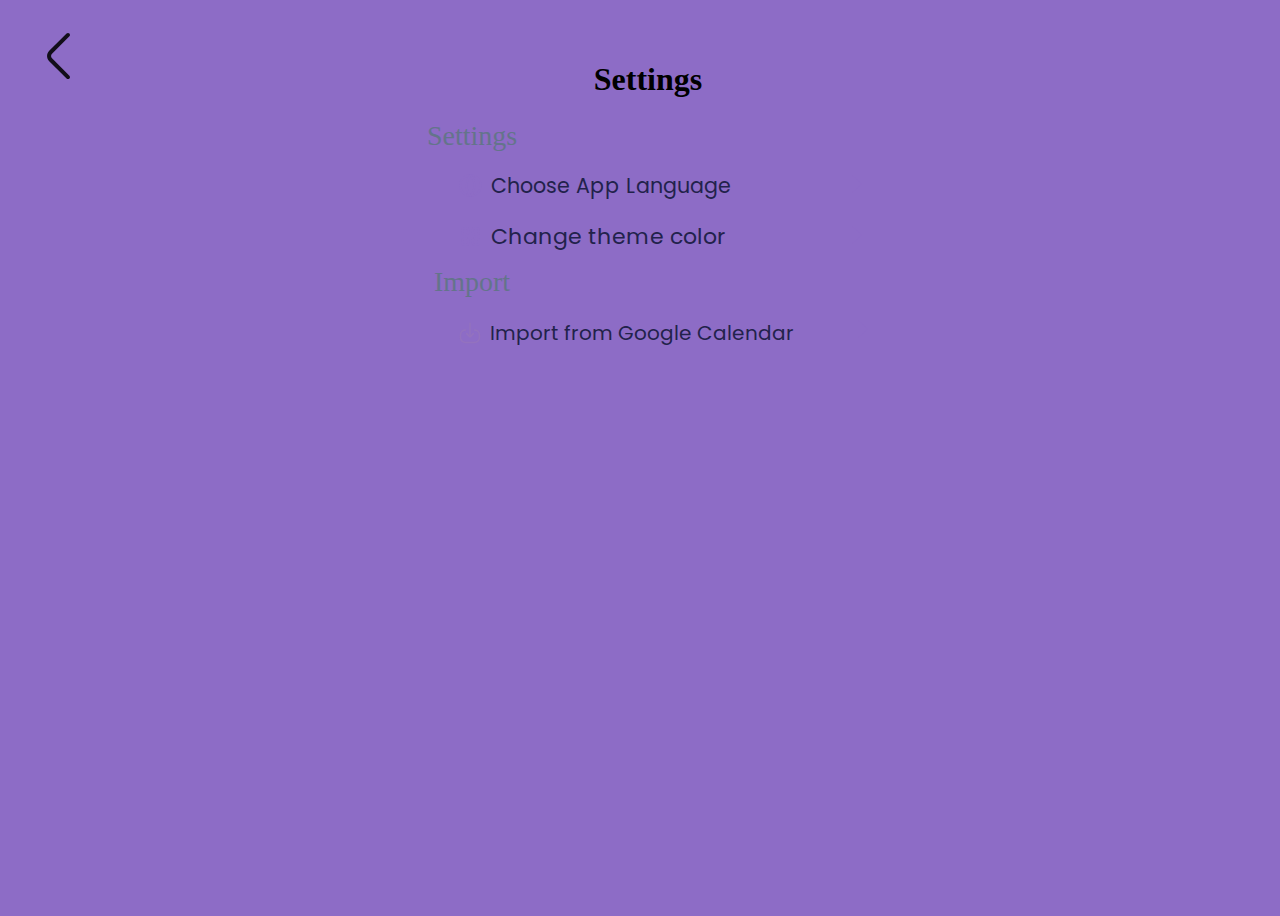
<file: settings.html>
<!DOCTYPE html>
<html lang="en">
    <head>
    <meta charset="UTF-8">
    <meta name="viewport" content="width=device-width, initial-scale=1.0">
    </meta>
    <title>Settings Page</title>
    <link rel="stylesheet" href="css/settings.css">
    <link href="https://fonts.googleapis.com/css?family=Poppins:400,700&display=swap" rel="stylesheet">

    </head>
    <body>
        <di class="container">
            <button class="settingone">
                <svg width="64" height="64" viewBox="0 0 24 24" fill="none" xmlns="http://www.w3.org/2000/svg">
                    <path d="M15 20.67C14.81 20.67 14.62 20.6 14.47 20.45L7.95003 13.93C6.89003 12.87 6.89003 11.13 7.95003 10.07L14.47 3.55002C14.76 3.26002 15.24 3.26002 15.53 3.55002C15.82 3.84002 15.82 4.32002 15.53 4.61002L9.01003 11.13C8.53003 11.61 8.53003 12.39 9.01003 12.87L15.53 19.39C15.82 19.68 15.82 20.16 15.53 20.45C15.38 20.59 15.19 20.67 15 20.67Z" fill="#000" fill-opacity="0.87"/>
                </svg>
            </button>
            <h1 id="#settings-heading">Settings</h1>
         <div class="settings">
            <div class="second">
                <label>Settings</label>
            </div>
            <div class="options">
            <div class="third">
                <div class="one">
                <svg width="25" height="25" viewBox="0 0 24 24" fill="none" stroke="#8d6cc6" stroke-width="1.7" stroke-linecap="round" stroke-linejoin="round">
                     <circle cx="12" cy="12" r="10"/>
                     <path d="M2 12h20"/>
                     <path d="M12 2a15.3 15.3 0 0 1 0 20"/>
                     <path d="M12 2a15.3 15.3 0 0 0 0 20"/>
                </svg>
               <span>Choose App Language</span>
                </div>
                <button class="langtwo">
                <svg width="30" height="30" viewBox="0 0 24 24" fill="#8d6cc6" aria-label="Right caret" role="img">
                    <polygon points="8,5 16,12 8,19"/>
                  </svg>
                </button>
                  
            </div>
            <!-- Modal for Change App Language -->
<div class="language-overlay"></div>
<div class="language-box">
  <span class="langclose">&times;</span>
  <h2>Change App Language</h2>
  <select id="language-select">
    <option value="en">English</option>
    <option value="es">Spanish</option>
    <option value="fr">French</option>
    <option value="de">German</option>
  </select>
  <button id="save-language-btn">Save</button>
</div>
            <div class="four">
                <div class="one">
                 <svg width="25" height="25" viewBox="0 0 24 24" fill="none" stroke="#8d6cc6" stroke-width="1.6" stroke-linecap="round" stroke-linejoin="round">
                    <rect x="4" y="4" width="6" height="6" rx="2"/>
                   <rect x="14" y="4" width="6" height="6" rx="2"/>
                    <rect x="4" y="14" width="6" height="6" rx="2"/>
                     <rect x="14" y="14" width="6" height="6" rx="2"/>
                </svg>
                <span>Change theme color</span>
                </div>
                <button class="two">
                <svg width="30" height="30" viewBox="0 0 24 24" fill="#8d6cc6" aria-label="Right caret" role="img">
                    <polygon points="8,5 16,12 8,19"/>
                  </svg>
                </button>
                  
            </div>
            
                   
            
                
            </div>
            <!-- Modal for Change App Color -->
<div class="color-overlay"></div>
<div class="color-box">
  <span class="colorclose">&times;</span>
  <h2>Change App Color</h2>
  <input type="color" id="color-picker" value="#8d6cc6">
  <button id="save-color-btn">Save</button>
</div>
         </div>

            <div class="settings">
            <div class="eight">
                <span>Import</span>
            </div>
            <div class="options">
            <div class="nine">
                <div class="one">
                <svg width="24" height="24" viewBox="0 0 24 24" fill="none" xmlns="http://www.w3.org/2000/svg">
                    <path d="M15.26 22.2498H8.73998C3.82998 22.2498 1.72998 20.1498 1.72998 15.2398V15.1098C1.72998 10.6698 3.47998 8.52978 7.39998 8.15978C7.79998 8.12978 8.17998 8.42978 8.21998 8.83978C8.25998 9.24978 7.95998 9.61978 7.53998 9.65978C4.39998 9.94978 3.22998 11.4298 3.22998 15.1198V15.2498C3.22998 19.3198 4.66998 20.7598 8.73998 20.7598H15.26C19.33 20.7598 20.77 19.3198 20.77 15.2498V15.1198C20.77 11.4098 19.58 9.92978 16.38 9.65978C15.97 9.61978 15.66 9.25978 15.7 8.84978C15.74 8.43978 16.09 8.12978 16.51 8.16978C20.49 8.50978 22.27 10.6598 22.27 15.1298V15.2598C22.27 20.1498 20.17 22.2498 15.26 22.2498Z" fill="#9473be" fill-opacity="0.87"/>
                    <path d="M12 15.63C11.59 15.63 11.25 15.29 11.25 14.88V2C11.25 1.59 11.59 1.25 12 1.25C12.41 1.25 12.75 1.59 12.75 2V14.88C12.75 15.3 12.41 15.63 12 15.63Z" fill="#9473be" fill-opacity="0.87"/>
                    <path d="M12.0001 16.7498C11.8101 16.7498 11.6201 16.6798 11.4701 16.5298L8.12009 13.1798C7.83009 12.8898 7.83009 12.4098 8.12009 12.1198C8.41009 11.8298 8.89009 11.8298 9.18009 12.1198L12.0001 14.9398L14.8201 12.1198C15.1101 11.8298 15.5901 11.8298 15.8801 12.1198C16.1701 12.4098 16.1701 12.8898 15.8801 13.1798L12.5301 16.5298C12.3801 16.6798 12.1901 16.7498 12.0001 16.7498Z" fill="#9473be" fill-opacity="0.87"/>
                </svg>
             <span>Import from Google Calendar</span>
                </div>  
                <div class="two"> 
                <svg width="30" height="30" viewBox="0 0 24 24" fill="#8d6cc6" aria-label="Right caret" role="img">
                    <polygon points="8,5 16,12 8,19"/>
                  </svg>
                </div>
                      
            </div>
            
            </div>


        </div>
      <script>
          const languageOverlay=document.querySelector('.language-overlay');
          const languageBox=document.querySelector('.language-box');
          const langCloseButton=document.querySelector('.langclose');
          const languageButton=document.querySelector('.langtwo');
          const saveLanguageButton=document.getElementById('save-language-btn');
          const languageSelect = document.getElementById('language-select');
          
          // Open the language modal
languageButton.addEventListener("click", () => {
  const savedLanguage = localStorage.getItem("appLanguage") || "en";
  languageSelect.value = savedLanguage; // Set the current language
  languageOverlay.style.display = "block";
  languageBox.style.display = "block";
});

// Close the language modal
langCloseButton.addEventListener("click", () => {
  languageOverlay.style.display = "none";
  languageBox.style.display = "none";
});


const translations = {
  en: {
    profile: "Profile",
    tasksLeft: "Tasks left",
    tasksDone: "Tasks done",
    settings: "Settings",
    changeAccountName: "Change Account Name",
    changeAccountPassword: "Change Account Password",
    changeAccountImage: "Change Account Image",
    changeAccountMail: "Change Account Mail",
    aboutUs: "About Us",
    helpFeedback: "Help & Feedback",
    supportUs: "Support Us",
    privacySecurity: "Privacy & Security",
    logout: "LogOut",
  },
  de: {
    profile: "Profil",
    tasksLeft: "Aufgaben übrig",
    tasksDone: "Aufgaben erledigt",
    settings: "Einstellungen",
    changeAccountName: "Kontonamen ändern",
    changeAccountPassword: "Kontopasswort ändern",
    changeAccountImage: "Konto-Bild ändern",
    changeAccountMail: "Kontomail ändern",
    aboutUs: "Über uns",
    helpFeedback: "Hilfe & Feedback",
    supportUs: "Unterstützen Sie uns",
    privacySecurity: "Datenschutz & Sicherheit",
    logout: "Abmelden",
  },

  fr: {
  profile: "Profil",
  tasksLeft: "Tâches restantes",
  tasksDone: "Tâches terminées",
  settings: "Paramètres",
  changeAccountName: "Changer le nom du compte",
  changeAccountPassword: "Changer le mot de passe du compte",
  changeAccountImage: "Changer l'image du compte",
  changeAccountMail: "Changer le mail du compte",
  aboutUs: "À propos de nous",
  helpFeedback: "Aide & Retour",
  supportUs: "Soutenez-nous",
  privacySecurity: "Confidentialité & Sécurité",
  logout: "Se déconnecter",
},
  // Add more languages here
};

function updateLanguage(language) {
  const elements = {
    profile: document.querySelector(".first .profile"),
    tasksLeft: document.querySelector(".third .taskleft"),
    tasksDone: document.querySelector(".third .taskdone"),
    settings: document.querySelector(".fourth p"),
    changeAccountName: document.querySelector(".name .one span"),
    changeAccountPassword: document.querySelector(".password .one span"),
    changeAccountImage: document.querySelector(".image .one span"),
    changeAccountMail: document.querySelector(".mail .one span"),
    aboutUs: document.querySelector(".aboutus .one span"),
    helpFeedback: document.querySelector(".feedback .one span"),
    supportUs: document.querySelector(".support .one span"),
    privacySecurity: document.querySelector(".privacy .one span"),
    logout: document.querySelector(".logout .one span"),
  };

  const translation = translations[language];
  console.log("Updating language to:", language);
  console.log("Translation object:", translation);
  

  for (const key in elements) {
    if (elements[key]) {
      console.log("Updating:", key, "to", translation[key]);
      elements[key].textContent = translation[key];
    }
    else {
    console.warn("Missing element for key:", key);
  }
  }
}

// Save the selected language
saveLanguageButton.addEventListener("click", () => {
  const selectedLanguage = languageSelect.value;
  localStorage.setItem("appLanguage", selectedLanguage); // Save to localStorage
    updateLanguage(selectedLanguage); // Update the language immediately
  alert(`Language changed to ${selectedLanguage}`);
  languageOverlay.style.display = "none";
  languageBox.style.display = "none";
});

//Load the saved language on page load
document.addEventListener("DOMContentLoaded", () => {
  const savedLanguage = localStorage.getItem("appLanguage") || "en";
  updateLanguage(savedLanguage); // Apply saved language
});


// Change App Color
const colorOverlay = document.querySelector(".color-overlay");
const colorBox = document.querySelector(".color-box");
const colorButton = document.querySelector(".four .two");
const colorCloseButton = document.querySelector(".colorclose");
const saveColorButton = document.getElementById("save-color-btn");
const colorPicker = document.getElementById("color-picker");

// Open the color modal
          
colorButton.addEventListener("click", () => {
  const savedColor = localStorage.getItem("appColor") || "#8d6cc6";
  colorPicker.value = savedColor; // Set the current color
  colorOverlay.style.display = "block";
  colorBox.style.display = "block";
});

// Close the color modal
colorCloseButton.addEventListener("click", () => {
  colorOverlay.style.display = "none";
  colorBox.style.display = "none";
});

// Save the selected color
saveColorButton.addEventListener("click", () => {
  const selectedColor = colorPicker.value;
  localStorage.setItem("appColor", selectedColor); // Save to localStorage
  document.body.style.setProperty("--app-color", selectedColor); // Apply the color
  alert(`App color changed to ${selectedColor}`);
  colorOverlay.style.display = "none";
  colorBox.style.display = "none";
});

// Apply saved settings on page load
document.addEventListener("DOMContentLoaded", () => {
  const savedLanguage = localStorage.getItem("appLanguage") || "en";
  const savedColor = localStorage.getItem("appColor") || "#8d6cc6";
  document.body.style.setProperty("--app-color", savedColor); // Apply saved color
});

// Redirect to the previous page
document.querySelector(".settingone ").onclick = () => {
        if (document.referrer) {
          // If there is a referrer, navigate to it
          window.location.href = document.referrer;
        } else {
          // If no referrer is available, navigate to a default page
          window.location.href = "homescreen.html"; // Replace with your default page
        }
      };


      </script>
    </body>
</html>
</file>
<file: css/index.css>
body,html{
    background:linear-gradient(135deg,#cce7ff,#e5e7eb) ;
    min-height: 100vh;
    height: auto;
    width:100%;
    max-width: 100;
}
.container{
    text-align: center;
    margin-top: 40px;
}

.firstline h1{
    color:#1e3a8a;
    font-family: Georgia, 'Times New Roman', Times, serif;
    font-size: 2.6em;
    margin-bottom:20px;
}
.firstline p{
    color:#708090;
    font-family: Georgia, 'Times New Roman', Times, serif;
    font-size: 1.2em;
    
}

.logo{
    display: flex;
    flex-direction: column;
    align-items: center;
}
.title{
    color:#1e3a8a;
}
.title h2{
    font-family: Georgia, 'Times New Roman', Times, serif;
    font-size: 2.4em;
}
.title h3{
    color: #708090;
    font-family: Georgia, 'Times New Roman', Times, serif;
    font-size: 1.1em;
}
.start-btn{
    background:linear-gradient(135deg,#3b82f6,#6366f1) ;
    color:white;
    margin-top: 24px;
    padding:14px 28px;
    border:none;
    border-radius: 30px;
    font-size:20px;
    font-weight: 500;
    box-shadow: 0 8px 20px rgba(59,130,246,0.3);
    cursor: pointer;
    transition: all 0.3s ease;
}
.start-btn:hover {
    background: linear-gradient(135deg,#6366f1,#8b5cf6);
    transform:scale(1.05);
    box-shadow: 0 10px 25px rgba(99,102,241,0.4);
}
.lastline{
    color:#5c5c5c;
   font-family: Georgia, 'Times New Roman', Times, serif;
   font-size: 1.1em;
   margin-top:22px;

}
</file>
<file: css/settings.css>
:root {
  --app-color: linear-gradient(
    135deg,
    #cce7ff,
    #e5e7eb
  ); /* default lavender color */
}
body,
html {
  background-color: var(--app-color);
  min-height: 100vh;
  height: auto;
  width: 100%;
  max-width: 100;
}
.container {
  text-align: center;
  margin-top: 40px;
}

.settingone {
  position: relative;
  width: 100%;
  padding: 16px 0;
  border: none;
  background: none;
}
.settingone svg {
  position: absolute;
  left: 20px; /* stays fixed at left */
  top: 150.5%;
  transform: translateY(-50%);
  width: 64px;
  height: 64px;
  fill: #000; /* lavender/dark purple */
  cursor: pointer;
}
#setting-heading h1 {
  text-align: center; /* centers "Settings" */
  font-family: "Poppins", sans-serif;
  font-size: 42px;
  font-weight: 500;
  background: linear-gradient(to right, #3b82f6, #6366f1);
  -webkit-background-clip: text;
  -webkit-text-fill-color: transparent;
  margin-top: 23px;
}
.second {
  font-size: 28px;
  color: #64748b;
  margin-top: 8px;
  position: relative;
  left: 15%; /* move it relative to screen width */
  transform: translateX(-50%) translateX(-15px); /* centers then nudges left */
}

.langtwo,
.two {
  border: none;
  background: none;
}

.one {
  display: flex;
  align-items: center;
  gap: 8px;
  margin-left: 40px;
}
.settings {
  width: 460px;
  margin: 0 auto;
}
.third {
  display: flex;
  justify-content: space-between;
  gap: 15px;
  color: #22224b;
  margin-top: 16px;
  font-family: "Poppins", sans-serif;
  font-size: 20.6px;
}
.four {
  display: flex;
  justify-content: space-between;
  gap: 15px;
  color: #22224b;
  margin-top: 16px;
  font-family: "Poppins", sans-serif;
  font-size: 22px;
}
.five {
  display: flex;
  justify-content: space-between;
  gap: 15px;
  color: #22224b;
  margin-top: 16px;
  font-family: "Poppins", sans-serif;
  font-size: 22px;
}
.six {
  display: flex;
  justify-content: space-between;
  gap: 15px;
  color: #22224b;
  margin-top: 16px;
  font-family: "Poppins", sans-serif;
  font-size: 22px;
}
.seven {
  display: flex;
  justify-content: space-between;
  gap: 15px;
  color: #22224b;
  margin-top: 16px;
  font-family: "Poppins", sans-serif;
  font-size: 22px;
}
.eight {
  font-size: 28px;
  color: #64748b;
  margin-top: 12px;
  position: relative;
  left: 15%; /* move it relative to screen width */
  transform: translateX(-50%) translateX(-15px); /* centers then nudges left */
}
.nine {
  display: flex;
  justify-content: space-between;
  gap: 12px;
  color: #22224b;
  margin-top: 16px;
  font-family: "Poppins", sans-serif;
  font-size: 20px;
}
.ten {
  display: flex;
  justify-content: space-between;
  gap: 12px;
  color: #22224b;
  margin-top: 16px;
  font-family: "Poppins", sans-serif;
  font-size: 22px;
}
.eleven {
  display: flex;
  justify-content: space-between;
  gap: 12px;
  color: #22224b;
  margin-top: 16px;
  font-family: "Poppins", sans-serif;
  font-size: 22px;
}
.language-overlay,
.color-overlay {
  display: none;
  position: fixed;
  top: 0;
  left: 0;
  width: 100%;
  height: 100%;
  background: rgba(0, 0, 0, 0.5);
  z-index: 1000;
}

.language-box,
.color-box {
  display: none;
  position: fixed;
  top: 50%;
  left: 50%;
  transform: translate(-50%, -50%);
  background: #fff;
  padding: 20px;
  box-shadow: 0 4px 8px rgba(0, 0, 0, 0.2);
  z-index: 1001;
  border-radius: 8px;
  width: 300px;
  text-align: center;
}

.language-box h2,
.color-box h2 {
  margin-bottom: 10px;
}

.language-box select,
.color-box input {
  width: 100%;
  padding: 10px;
  margin: 10px 0;
  border: 1px solid #ccc;
  border-radius: 4px;
}

.language-box button,
.color-box button {
  background: var(--app-color, #8d6cc6);
  color: #fff;
  border: none;
  padding: 10px 20px;
  border-radius: 4px;
  cursor: pointer;
}

.language-box button:hover,
.color-box button:hover {
  background: #7a5bb5;
}

.language-box .langclose,
.color-box .colorclose {
  position: absolute;
  top: 10px;
  right: 10px;
  cursor: pointer;
  font-size: 18px;
}
</file>
